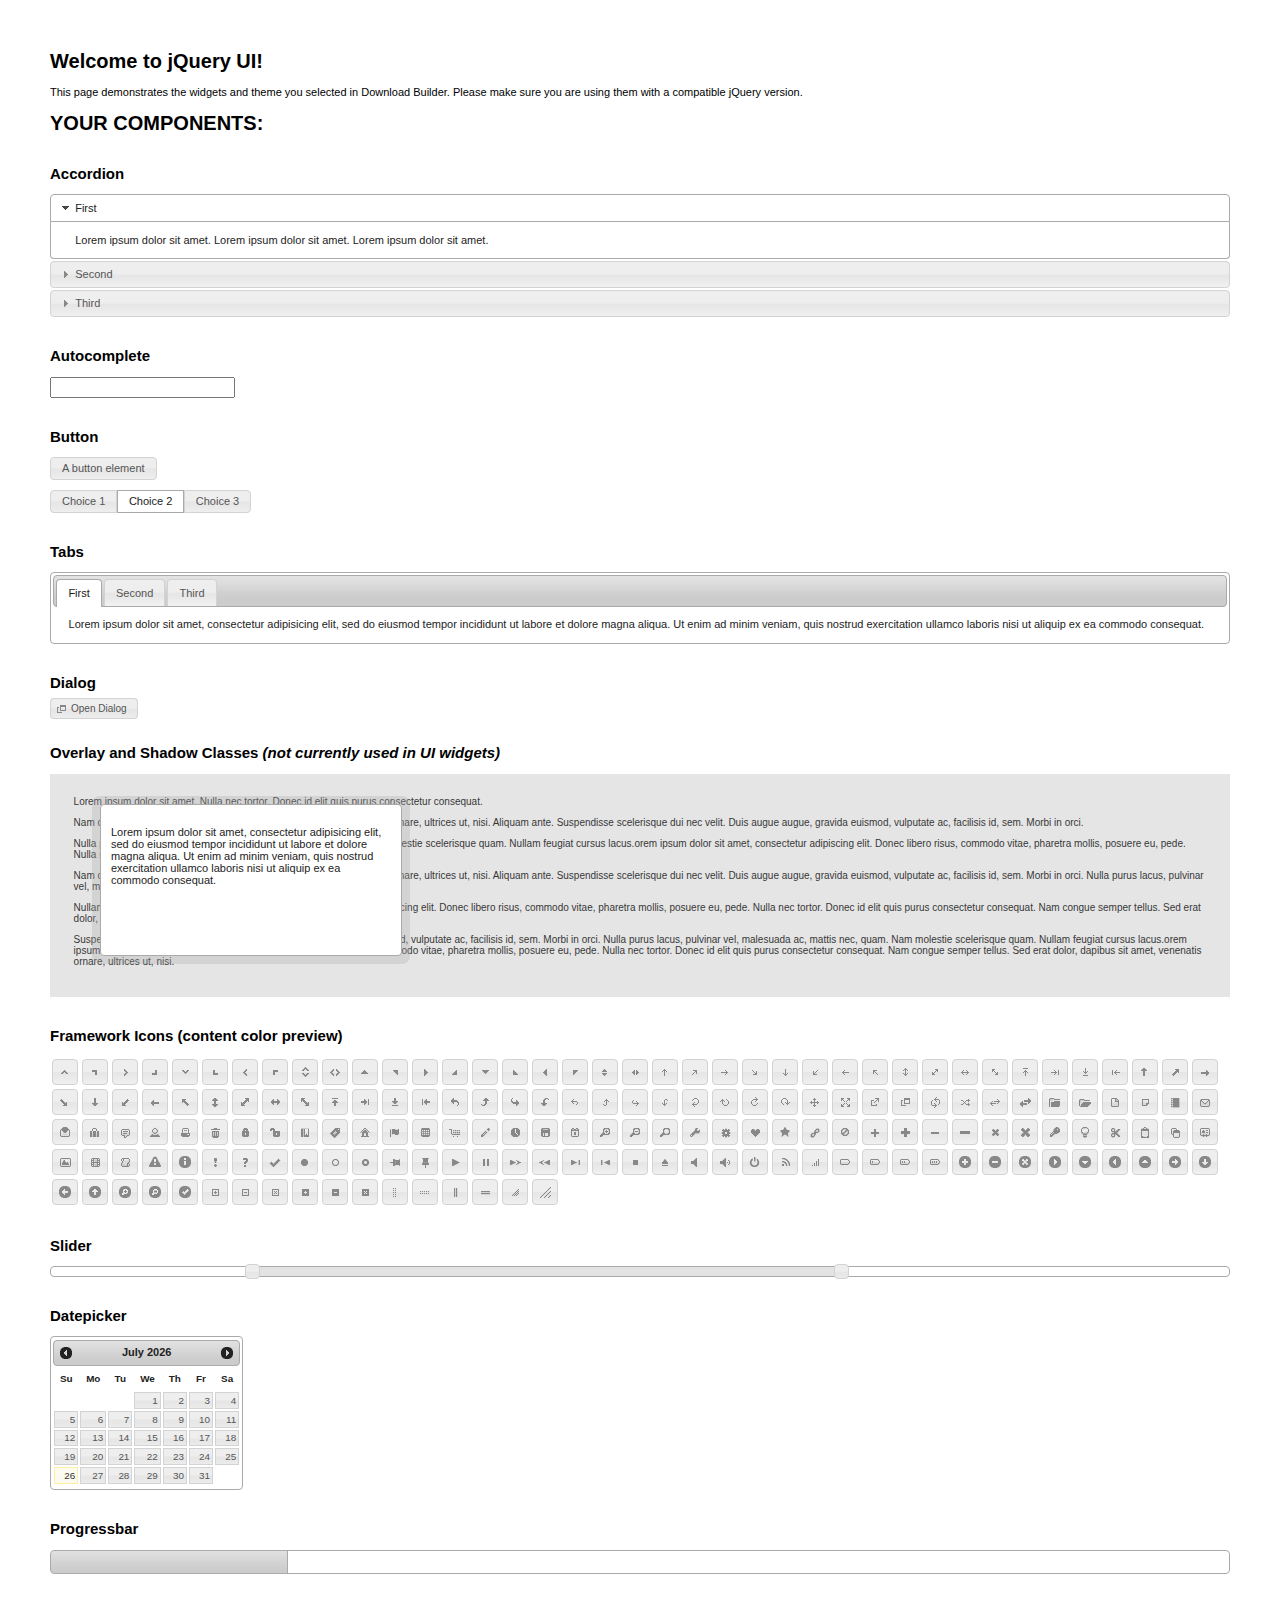
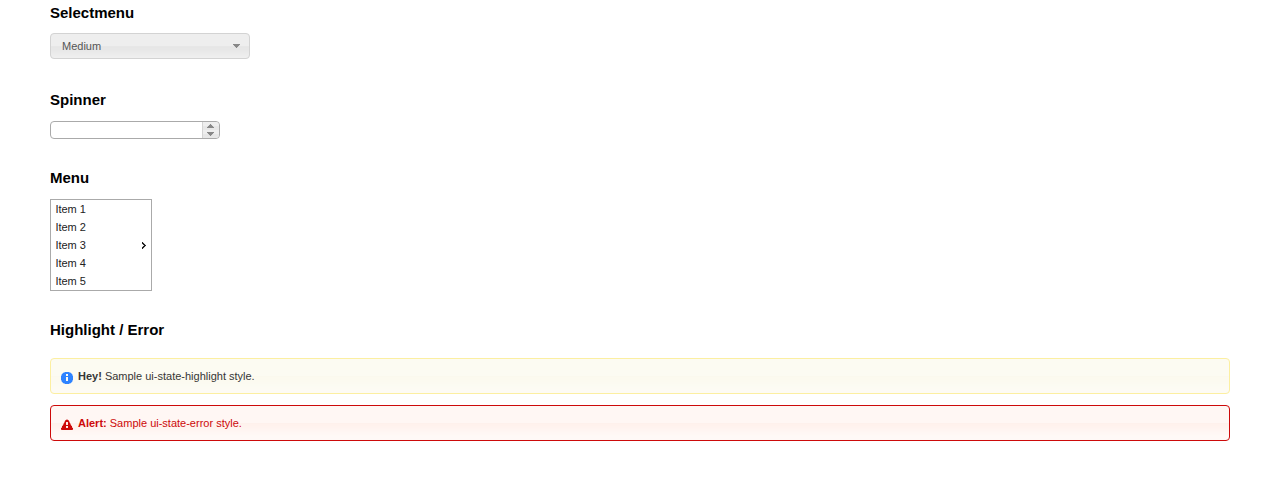
<file: assets/jquery-ui-1.11.4/index.html>
<!doctype html>
<html lang="us">
<head>
	<meta charset="utf-8">
	<title>jQuery UI Example Page</title>
	<link href="jquery-ui.css" rel="stylesheet">
	<style>
	body{
		font: 62.5% "Trebuchet MS", sans-serif;
		margin: 50px;
	}
	.demoHeaders {
		margin-top: 2em;
	}
	#dialog-link {
		padding: .4em 1em .4em 20px;
		text-decoration: none;
		position: relative;
	}
	#dialog-link span.ui-icon {
		margin: 0 5px 0 0;
		position: absolute;
		left: .2em;
		top: 50%;
		margin-top: -8px;
	}
	#icons {
		margin: 0;
		padding: 0;
	}
	#icons li {
		margin: 2px;
		position: relative;
		padding: 4px 0;
		cursor: pointer;
		float: left;
		list-style: none;
	}
	#icons span.ui-icon {
		float: left;
		margin: 0 4px;
	}
	.fakewindowcontain .ui-widget-overlay {
		position: absolute;
	}
	select {
		width: 200px;
	}
	</style>
</head>
<body>

<h1>Welcome to jQuery UI!</h1>

<div class="ui-widget">
	<p>This page demonstrates the widgets and theme you selected in Download Builder. Please make sure you are using them with a compatible jQuery version.</p>
</div>

<h1>YOUR COMPONENTS:</h1>


<!-- Accordion -->
<h2 class="demoHeaders">Accordion</h2>
<div id="accordion">
	<h3>First</h3>
	<div>Lorem ipsum dolor sit amet. Lorem ipsum dolor sit amet. Lorem ipsum dolor sit amet.</div>
	<h3>Second</h3>
	<div>Phasellus mattis tincidunt nibh.</div>
	<h3>Third</h3>
	<div>Nam dui erat, auctor a, dignissim quis.</div>
</div>



<!-- Autocomplete -->
<h2 class="demoHeaders">Autocomplete</h2>
<div>
	<input id="autocomplete" title="type &quot;a&quot;">
</div>



<!-- Button -->
<h2 class="demoHeaders">Button</h2>
<button id="button">A button element</button>
<form style="margin-top: 1em;">
	<div id="radioset">
		<input type="radio" id="radio1" name="radio"><label for="radio1">Choice 1</label>
		<input type="radio" id="radio2" name="radio" checked="checked"><label for="radio2">Choice 2</label>
		<input type="radio" id="radio3" name="radio"><label for="radio3">Choice 3</label>
	</div>
</form>



<!-- Tabs -->
<h2 class="demoHeaders">Tabs</h2>
<div id="tabs">
	<ul>
		<li><a href="#tabs-1">First</a></li>
		<li><a href="#tabs-2">Second</a></li>
		<li><a href="#tabs-3">Third</a></li>
	</ul>
	<div id="tabs-1">Lorem ipsum dolor sit amet, consectetur adipisicing elit, sed do eiusmod tempor incididunt ut labore et dolore magna aliqua. Ut enim ad minim veniam, quis nostrud exercitation ullamco laboris nisi ut aliquip ex ea commodo consequat.</div>
	<div id="tabs-2">Phasellus mattis tincidunt nibh. Cras orci urna, blandit id, pretium vel, aliquet ornare, felis. Maecenas scelerisque sem non nisl. Fusce sed lorem in enim dictum bibendum.</div>
	<div id="tabs-3">Nam dui erat, auctor a, dignissim quis, sollicitudin eu, felis. Pellentesque nisi urna, interdum eget, sagittis et, consequat vestibulum, lacus. Mauris porttitor ullamcorper augue.</div>
</div>



<!-- Dialog NOTE: Dialog is not generated by UI in this demo so it can be visually styled in themeroller-->
<h2 class="demoHeaders">Dialog</h2>
<p><a href="#" id="dialog-link" class="ui-state-default ui-corner-all"><span class="ui-icon ui-icon-newwin"></span>Open Dialog</a></p>

<h2 class="demoHeaders">Overlay and Shadow Classes <em>(not currently used in UI widgets)</em></h2>
<div style="position: relative; width: 96%; height: 200px; padding:1% 2%; overflow:hidden;" class="fakewindowcontain">
	<p>Lorem ipsum dolor sit amet,  Nulla nec tortor. Donec id elit quis purus consectetur consequat. </p><p>Nam congue semper tellus. Sed erat dolor, dapibus sit amet, venenatis ornare, ultrices ut, nisi. Aliquam ante. Suspendisse scelerisque dui nec velit. Duis augue augue, gravida euismod, vulputate ac, facilisis id, sem. Morbi in orci. </p><p>Nulla purus lacus, pulvinar vel, malesuada ac, mattis nec, quam. Nam molestie scelerisque quam. Nullam feugiat cursus lacus.orem ipsum dolor sit amet, consectetur adipiscing elit. Donec libero risus, commodo vitae, pharetra mollis, posuere eu, pede. Nulla nec tortor. Donec id elit quis purus consectetur consequat. </p><p>Nam congue semper tellus. Sed erat dolor, dapibus sit amet, venenatis ornare, ultrices ut, nisi. Aliquam ante. Suspendisse scelerisque dui nec velit. Duis augue augue, gravida euismod, vulputate ac, facilisis id, sem. Morbi in orci. Nulla purus lacus, pulvinar vel, malesuada ac, mattis nec, quam. Nam molestie scelerisque quam. </p><p>Nullam feugiat cursus lacus.orem ipsum dolor sit amet, consectetur adipiscing elit. Donec libero risus, commodo vitae, pharetra mollis, posuere eu, pede. Nulla nec tortor. Donec id elit quis purus consectetur consequat. Nam congue semper tellus. Sed erat dolor, dapibus sit amet, venenatis ornare, ultrices ut, nisi. Aliquam ante. </p><p>Suspendisse scelerisque dui nec velit. Duis augue augue, gravida euismod, vulputate ac, facilisis id, sem. Morbi in orci. Nulla purus lacus, pulvinar vel, malesuada ac, mattis nec, quam. Nam molestie scelerisque quam. Nullam feugiat cursus lacus.orem ipsum dolor sit amet, consectetur adipiscing elit. Donec libero risus, commodo vitae, pharetra mollis, posuere eu, pede. Nulla nec tortor. Donec id elit quis purus consectetur consequat. Nam congue semper tellus. Sed erat dolor, dapibus sit amet, venenatis ornare, ultrices ut, nisi. </p>

	<!-- ui-dialog -->
	<div class="ui-overlay"><div class="ui-widget-overlay"></div><div class="ui-widget-shadow ui-corner-all" style="width: 302px; height: 152px; position: absolute; left: 50px; top: 30px;"></div></div>
	<div style="position: absolute; width: 280px; height: 130px;left: 50px; top: 30px; padding: 10px;" class="ui-widget ui-widget-content ui-corner-all">
		<div class="ui-dialog-content ui-widget-content" style="background: none; border: 0;">
			<p>Lorem ipsum dolor sit amet, consectetur adipisicing elit, sed do eiusmod tempor incididunt ut labore et dolore magna aliqua. Ut enim ad minim veniam, quis nostrud exercitation ullamco laboris nisi ut aliquip ex ea commodo consequat.</p>
		</div>
	</div>

</div>

<!-- ui-dialog -->
<div id="dialog" title="Dialog Title">
	<p>Lorem ipsum dolor sit amet, consectetur adipisicing elit, sed do eiusmod tempor incididunt ut labore et dolore magna aliqua. Ut enim ad minim veniam, quis nostrud exercitation ullamco laboris nisi ut aliquip ex ea commodo consequat.</p>
</div>



<h2 class="demoHeaders">Framework Icons (content color preview)</h2>
<ul id="icons" class="ui-widget ui-helper-clearfix">
	<li class="ui-state-default ui-corner-all" title=".ui-icon-carat-1-n"><span class="ui-icon ui-icon-carat-1-n"></span></li>
	<li class="ui-state-default ui-corner-all" title=".ui-icon-carat-1-ne"><span class="ui-icon ui-icon-carat-1-ne"></span></li>
	<li class="ui-state-default ui-corner-all" title=".ui-icon-carat-1-e"><span class="ui-icon ui-icon-carat-1-e"></span></li>
	<li class="ui-state-default ui-corner-all" title=".ui-icon-carat-1-se"><span class="ui-icon ui-icon-carat-1-se"></span></li>
	<li class="ui-state-default ui-corner-all" title=".ui-icon-carat-1-s"><span class="ui-icon ui-icon-carat-1-s"></span></li>
	<li class="ui-state-default ui-corner-all" title=".ui-icon-carat-1-sw"><span class="ui-icon ui-icon-carat-1-sw"></span></li>
	<li class="ui-state-default ui-corner-all" title=".ui-icon-carat-1-w"><span class="ui-icon ui-icon-carat-1-w"></span></li>
	<li class="ui-state-default ui-corner-all" title=".ui-icon-carat-1-nw"><span class="ui-icon ui-icon-carat-1-nw"></span></li>
	<li class="ui-state-default ui-corner-all" title=".ui-icon-carat-2-n-s"><span class="ui-icon ui-icon-carat-2-n-s"></span></li>
	<li class="ui-state-default ui-corner-all" title=".ui-icon-carat-2-e-w"><span class="ui-icon ui-icon-carat-2-e-w"></span></li>
	<li class="ui-state-default ui-corner-all" title=".ui-icon-triangle-1-n"><span class="ui-icon ui-icon-triangle-1-n"></span></li>
	<li class="ui-state-default ui-corner-all" title=".ui-icon-triangle-1-ne"><span class="ui-icon ui-icon-triangle-1-ne"></span></li>
	<li class="ui-state-default ui-corner-all" title=".ui-icon-triangle-1-e"><span class="ui-icon ui-icon-triangle-1-e"></span></li>
	<li class="ui-state-default ui-corner-all" title=".ui-icon-triangle-1-se"><span class="ui-icon ui-icon-triangle-1-se"></span></li>
	<li class="ui-state-default ui-corner-all" title=".ui-icon-triangle-1-s"><span class="ui-icon ui-icon-triangle-1-s"></span></li>
	<li class="ui-state-default ui-corner-all" title=".ui-icon-triangle-1-sw"><span class="ui-icon ui-icon-triangle-1-sw"></span></li>
	<li class="ui-state-default ui-corner-all" title=".ui-icon-triangle-1-w"><span class="ui-icon ui-icon-triangle-1-w"></span></li>
	<li class="ui-state-default ui-corner-all" title=".ui-icon-triangle-1-nw"><span class="ui-icon ui-icon-triangle-1-nw"></span></li>
	<li class="ui-state-default ui-corner-all" title=".ui-icon-triangle-2-n-s"><span class="ui-icon ui-icon-triangle-2-n-s"></span></li>
	<li class="ui-state-default ui-corner-all" title=".ui-icon-triangle-2-e-w"><span class="ui-icon ui-icon-triangle-2-e-w"></span></li>
	<li class="ui-state-default ui-corner-all" title=".ui-icon-arrow-1-n"><span class="ui-icon ui-icon-arrow-1-n"></span></li>
	<li class="ui-state-default ui-corner-all" title=".ui-icon-arrow-1-ne"><span class="ui-icon ui-icon-arrow-1-ne"></span></li>
	<li class="ui-state-default ui-corner-all" title=".ui-icon-arrow-1-e"><span class="ui-icon ui-icon-arrow-1-e"></span></li>
	<li class="ui-state-default ui-corner-all" title=".ui-icon-arrow-1-se"><span class="ui-icon ui-icon-arrow-1-se"></span></li>
	<li class="ui-state-default ui-corner-all" title=".ui-icon-arrow-1-s"><span class="ui-icon ui-icon-arrow-1-s"></span></li>
	<li class="ui-state-default ui-corner-all" title=".ui-icon-arrow-1-sw"><span class="ui-icon ui-icon-arrow-1-sw"></span></li>
	<li class="ui-state-default ui-corner-all" title=".ui-icon-arrow-1-w"><span class="ui-icon ui-icon-arrow-1-w"></span></li>
	<li class="ui-state-default ui-corner-all" title=".ui-icon-arrow-1-nw"><span class="ui-icon ui-icon-arrow-1-nw"></span></li>
	<li class="ui-state-default ui-corner-all" title=".ui-icon-arrow-2-n-s"><span class="ui-icon ui-icon-arrow-2-n-s"></span></li>
	<li class="ui-state-default ui-corner-all" title=".ui-icon-arrow-2-ne-sw"><span class="ui-icon ui-icon-arrow-2-ne-sw"></span></li>
	<li class="ui-state-default ui-corner-all" title=".ui-icon-arrow-2-e-w"><span class="ui-icon ui-icon-arrow-2-e-w"></span></li>
	<li class="ui-state-default ui-corner-all" title=".ui-icon-arrow-2-se-nw"><span class="ui-icon ui-icon-arrow-2-se-nw"></span></li>
	<li class="ui-state-default ui-corner-all" title=".ui-icon-arrowstop-1-n"><span class="ui-icon ui-icon-arrowstop-1-n"></span></li>
	<li class="ui-state-default ui-corner-all" title=".ui-icon-arrowstop-1-e"><span class="ui-icon ui-icon-arrowstop-1-e"></span></li>
	<li class="ui-state-default ui-corner-all" title=".ui-icon-arrowstop-1-s"><span class="ui-icon ui-icon-arrowstop-1-s"></span></li>
	<li class="ui-state-default ui-corner-all" title=".ui-icon-arrowstop-1-w"><span class="ui-icon ui-icon-arrowstop-1-w"></span></li>
	<li class="ui-state-default ui-corner-all" title=".ui-icon-arrowthick-1-n"><span class="ui-icon ui-icon-arrowthick-1-n"></span></li>
	<li class="ui-state-default ui-corner-all" title=".ui-icon-arrowthick-1-ne"><span class="ui-icon ui-icon-arrowthick-1-ne"></span></li>
	<li class="ui-state-default ui-corner-all" title=".ui-icon-arrowthick-1-e"><span class="ui-icon ui-icon-arrowthick-1-e"></span></li>
	<li class="ui-state-default ui-corner-all" title=".ui-icon-arrowthick-1-se"><span class="ui-icon ui-icon-arrowthick-1-se"></span></li>
	<li class="ui-state-default ui-corner-all" title=".ui-icon-arrowthick-1-s"><span class="ui-icon ui-icon-arrowthick-1-s"></span></li>
	<li class="ui-state-default ui-corner-all" title=".ui-icon-arrowthick-1-sw"><span class="ui-icon ui-icon-arrowthick-1-sw"></span></li>
	<li class="ui-state-default ui-corner-all" title=".ui-icon-arrowthick-1-w"><span class="ui-icon ui-icon-arrowthick-1-w"></span></li>
	<li class="ui-state-default ui-corner-all" title=".ui-icon-arrowthick-1-nw"><span class="ui-icon ui-icon-arrowthick-1-nw"></span></li>
	<li class="ui-state-default ui-corner-all" title=".ui-icon-arrowthick-2-n-s"><span class="ui-icon ui-icon-arrowthick-2-n-s"></span></li>
	<li class="ui-state-default ui-corner-all" title=".ui-icon-arrowthick-2-ne-sw"><span class="ui-icon ui-icon-arrowthick-2-ne-sw"></span></li>
	<li class="ui-state-default ui-corner-all" title=".ui-icon-arrowthick-2-e-w"><span class="ui-icon ui-icon-arrowthick-2-e-w"></span></li>
	<li class="ui-state-default ui-corner-all" title=".ui-icon-arrowthick-2-se-nw"><span class="ui-icon ui-icon-arrowthick-2-se-nw"></span></li>
	<li class="ui-state-default ui-corner-all" title=".ui-icon-arrowthickstop-1-n"><span class="ui-icon ui-icon-arrowthickstop-1-n"></span></li>
	<li class="ui-state-default ui-corner-all" title=".ui-icon-arrowthickstop-1-e"><span class="ui-icon ui-icon-arrowthickstop-1-e"></span></li>
	<li class="ui-state-default ui-corner-all" title=".ui-icon-arrowthickstop-1-s"><span class="ui-icon ui-icon-arrowthickstop-1-s"></span></li>
	<li class="ui-state-default ui-corner-all" title=".ui-icon-arrowthickstop-1-w"><span class="ui-icon ui-icon-arrowthickstop-1-w"></span></li>
	<li class="ui-state-default ui-corner-all" title=".ui-icon-arrowreturnthick-1-w"><span class="ui-icon ui-icon-arrowreturnthick-1-w"></span></li>
	<li class="ui-state-default ui-corner-all" title=".ui-icon-arrowreturnthick-1-n"><span class="ui-icon ui-icon-arrowreturnthick-1-n"></span></li>
	<li class="ui-state-default ui-corner-all" title=".ui-icon-arrowreturnthick-1-e"><span class="ui-icon ui-icon-arrowreturnthick-1-e"></span></li>
	<li class="ui-state-default ui-corner-all" title=".ui-icon-arrowreturnthick-1-s"><span class="ui-icon ui-icon-arrowreturnthick-1-s"></span></li>
	<li class="ui-state-default ui-corner-all" title=".ui-icon-arrowreturn-1-w"><span class="ui-icon ui-icon-arrowreturn-1-w"></span></li>
	<li class="ui-state-default ui-corner-all" title=".ui-icon-arrowreturn-1-n"><span class="ui-icon ui-icon-arrowreturn-1-n"></span></li>
	<li class="ui-state-default ui-corner-all" title=".ui-icon-arrowreturn-1-e"><span class="ui-icon ui-icon-arrowreturn-1-e"></span></li>
	<li class="ui-state-default ui-corner-all" title=".ui-icon-arrowreturn-1-s"><span class="ui-icon ui-icon-arrowreturn-1-s"></span></li>
	<li class="ui-state-default ui-corner-all" title=".ui-icon-arrowrefresh-1-w"><span class="ui-icon ui-icon-arrowrefresh-1-w"></span></li>
	<li class="ui-state-default ui-corner-all" title=".ui-icon-arrowrefresh-1-n"><span class="ui-icon ui-icon-arrowrefresh-1-n"></span></li>
	<li class="ui-state-default ui-corner-all" title=".ui-icon-arrowrefresh-1-e"><span class="ui-icon ui-icon-arrowrefresh-1-e"></span></li>
	<li class="ui-state-default ui-corner-all" title=".ui-icon-arrowrefresh-1-s"><span class="ui-icon ui-icon-arrowrefresh-1-s"></span></li>
	<li class="ui-state-default ui-corner-all" title=".ui-icon-arrow-4"><span class="ui-icon ui-icon-arrow-4"></span></li>
	<li class="ui-state-default ui-corner-all" title=".ui-icon-arrow-4-diag"><span class="ui-icon ui-icon-arrow-4-diag"></span></li>
	<li class="ui-state-default ui-corner-all" title=".ui-icon-extlink"><span class="ui-icon ui-icon-extlink"></span></li>
	<li class="ui-state-default ui-corner-all" title=".ui-icon-newwin"><span class="ui-icon ui-icon-newwin"></span></li>
	<li class="ui-state-default ui-corner-all" title=".ui-icon-refresh"><span class="ui-icon ui-icon-refresh"></span></li>
	<li class="ui-state-default ui-corner-all" title=".ui-icon-shuffle"><span class="ui-icon ui-icon-shuffle"></span></li>
	<li class="ui-state-default ui-corner-all" title=".ui-icon-transfer-e-w"><span class="ui-icon ui-icon-transfer-e-w"></span></li>
	<li class="ui-state-default ui-corner-all" title=".ui-icon-transferthick-e-w"><span class="ui-icon ui-icon-transferthick-e-w"></span></li>
	<li class="ui-state-default ui-corner-all" title=".ui-icon-folder-collapsed"><span class="ui-icon ui-icon-folder-collapsed"></span></li>
	<li class="ui-state-default ui-corner-all" title=".ui-icon-folder-open"><span class="ui-icon ui-icon-folder-open"></span></li>
	<li class="ui-state-default ui-corner-all" title=".ui-icon-document"><span class="ui-icon ui-icon-document"></span></li>
	<li class="ui-state-default ui-corner-all" title=".ui-icon-document-b"><span class="ui-icon ui-icon-document-b"></span></li>
	<li class="ui-state-default ui-corner-all" title=".ui-icon-note"><span class="ui-icon ui-icon-note"></span></li>
	<li class="ui-state-default ui-corner-all" title=".ui-icon-mail-closed"><span class="ui-icon ui-icon-mail-closed"></span></li>
	<li class="ui-state-default ui-corner-all" title=".ui-icon-mail-open"><span class="ui-icon ui-icon-mail-open"></span></li>
	<li class="ui-state-default ui-corner-all" title=".ui-icon-suitcase"><span class="ui-icon ui-icon-suitcase"></span></li>
	<li class="ui-state-default ui-corner-all" title=".ui-icon-comment"><span class="ui-icon ui-icon-comment"></span></li>
	<li class="ui-state-default ui-corner-all" title=".ui-icon-person"><span class="ui-icon ui-icon-person"></span></li>
	<li class="ui-state-default ui-corner-all" title=".ui-icon-print"><span class="ui-icon ui-icon-print"></span></li>
	<li class="ui-state-default ui-corner-all" title=".ui-icon-trash"><span class="ui-icon ui-icon-trash"></span></li>
	<li class="ui-state-default ui-corner-all" title=".ui-icon-locked"><span class="ui-icon ui-icon-locked"></span></li>
	<li class="ui-state-default ui-corner-all" title=".ui-icon-unlocked"><span class="ui-icon ui-icon-unlocked"></span></li>
	<li class="ui-state-default ui-corner-all" title=".ui-icon-bookmark"><span class="ui-icon ui-icon-bookmark"></span></li>
	<li class="ui-state-default ui-corner-all" title=".ui-icon-tag"><span class="ui-icon ui-icon-tag"></span></li>
	<li class="ui-state-default ui-corner-all" title=".ui-icon-home"><span class="ui-icon ui-icon-home"></span></li>
	<li class="ui-state-default ui-corner-all" title=".ui-icon-flag"><span class="ui-icon ui-icon-flag"></span></li>
	<li class="ui-state-default ui-corner-all" title=".ui-icon-calculator"><span class="ui-icon ui-icon-calculator"></span></li>
	<li class="ui-state-default ui-corner-all" title=".ui-icon-cart"><span class="ui-icon ui-icon-cart"></span></li>
	<li class="ui-state-default ui-corner-all" title=".ui-icon-pencil"><span class="ui-icon ui-icon-pencil"></span></li>
	<li class="ui-state-default ui-corner-all" title=".ui-icon-clock"><span class="ui-icon ui-icon-clock"></span></li>
	<li class="ui-state-default ui-corner-all" title=".ui-icon-disk"><span class="ui-icon ui-icon-disk"></span></li>
	<li class="ui-state-default ui-corner-all" title=".ui-icon-calendar"><span class="ui-icon ui-icon-calendar"></span></li>
	<li class="ui-state-default ui-corner-all" title=".ui-icon-zoomin"><span class="ui-icon ui-icon-zoomin"></span></li>
	<li class="ui-state-default ui-corner-all" title=".ui-icon-zoomout"><span class="ui-icon ui-icon-zoomout"></span></li>
	<li class="ui-state-default ui-corner-all" title=".ui-icon-search"><span class="ui-icon ui-icon-search"></span></li>
	<li class="ui-state-default ui-corner-all" title=".ui-icon-wrench"><span class="ui-icon ui-icon-wrench"></span></li>
	<li class="ui-state-default ui-corner-all" title=".ui-icon-gear"><span class="ui-icon ui-icon-gear"></span></li>
	<li class="ui-state-default ui-corner-all" title=".ui-icon-heart"><span class="ui-icon ui-icon-heart"></span></li>
	<li class="ui-state-default ui-corner-all" title=".ui-icon-star"><span class="ui-icon ui-icon-star"></span></li>
	<li class="ui-state-default ui-corner-all" title=".ui-icon-link"><span class="ui-icon ui-icon-link"></span></li>
	<li class="ui-state-default ui-corner-all" title=".ui-icon-cancel"><span class="ui-icon ui-icon-cancel"></span></li>
	<li class="ui-state-default ui-corner-all" title=".ui-icon-plus"><span class="ui-icon ui-icon-plus"></span></li>
	<li class="ui-state-default ui-corner-all" title=".ui-icon-plusthick"><span class="ui-icon ui-icon-plusthick"></span></li>
	<li class="ui-state-default ui-corner-all" title=".ui-icon-minus"><span class="ui-icon ui-icon-minus"></span></li>
	<li class="ui-state-default ui-corner-all" title=".ui-icon-minusthick"><span class="ui-icon ui-icon-minusthick"></span></li>
	<li class="ui-state-default ui-corner-all" title=".ui-icon-close"><span class="ui-icon ui-icon-close"></span></li>
	<li class="ui-state-default ui-corner-all" title=".ui-icon-closethick"><span class="ui-icon ui-icon-closethick"></span></li>
	<li class="ui-state-default ui-corner-all" title=".ui-icon-key"><span class="ui-icon ui-icon-key"></span></li>
	<li class="ui-state-default ui-corner-all" title=".ui-icon-lightbulb"><span class="ui-icon ui-icon-lightbulb"></span></li>
	<li class="ui-state-default ui-corner-all" title=".ui-icon-scissors"><span class="ui-icon ui-icon-scissors"></span></li>
	<li class="ui-state-default ui-corner-all" title=".ui-icon-clipboard"><span class="ui-icon ui-icon-clipboard"></span></li>
	<li class="ui-state-default ui-corner-all" title=".ui-icon-copy"><span class="ui-icon ui-icon-copy"></span></li>
	<li class="ui-state-default ui-corner-all" title=".ui-icon-contact"><span class="ui-icon ui-icon-contact"></span></li>
	<li class="ui-state-default ui-corner-all" title=".ui-icon-image"><span class="ui-icon ui-icon-image"></span></li>
	<li class="ui-state-default ui-corner-all" title=".ui-icon-video"><span class="ui-icon ui-icon-video"></span></li>
	<li class="ui-state-default ui-corner-all" title=".ui-icon-script"><span class="ui-icon ui-icon-script"></span></li>
	<li class="ui-state-default ui-corner-all" title=".ui-icon-alert"><span class="ui-icon ui-icon-alert"></span></li>
	<li class="ui-state-default ui-corner-all" title=".ui-icon-info"><span class="ui-icon ui-icon-info"></span></li>
	<li class="ui-state-default ui-corner-all" title=".ui-icon-notice"><span class="ui-icon ui-icon-notice"></span></li>
	<li class="ui-state-default ui-corner-all" title=".ui-icon-help"><span class="ui-icon ui-icon-help"></span></li>
	<li class="ui-state-default ui-corner-all" title=".ui-icon-check"><span class="ui-icon ui-icon-check"></span></li>
	<li class="ui-state-default ui-corner-all" title=".ui-icon-bullet"><span class="ui-icon ui-icon-bullet"></span></li>
	<li class="ui-state-default ui-corner-all" title=".ui-icon-radio-off"><span class="ui-icon ui-icon-radio-off"></span></li>
	<li class="ui-state-default ui-corner-all" title=".ui-icon-radio-on"><span class="ui-icon ui-icon-radio-on"></span></li>
	<li class="ui-state-default ui-corner-all" title=".ui-icon-pin-w"><span class="ui-icon ui-icon-pin-w"></span></li>
	<li class="ui-state-default ui-corner-all" title=".ui-icon-pin-s"><span class="ui-icon ui-icon-pin-s"></span></li>
	<li class="ui-state-default ui-corner-all" title=".ui-icon-play"><span class="ui-icon ui-icon-play"></span></li>
	<li class="ui-state-default ui-corner-all" title=".ui-icon-pause"><span class="ui-icon ui-icon-pause"></span></li>
	<li class="ui-state-default ui-corner-all" title=".ui-icon-seek-next"><span class="ui-icon ui-icon-seek-next"></span></li>
	<li class="ui-state-default ui-corner-all" title=".ui-icon-seek-prev"><span class="ui-icon ui-icon-seek-prev"></span></li>
	<li class="ui-state-default ui-corner-all" title=".ui-icon-seek-end"><span class="ui-icon ui-icon-seek-end"></span></li>
	<li class="ui-state-default ui-corner-all" title=".ui-icon-seek-first"><span class="ui-icon ui-icon-seek-first"></span></li>
	<li class="ui-state-default ui-corner-all" title=".ui-icon-stop"><span class="ui-icon ui-icon-stop"></span></li>
	<li class="ui-state-default ui-corner-all" title=".ui-icon-eject"><span class="ui-icon ui-icon-eject"></span></li>
	<li class="ui-state-default ui-corner-all" title=".ui-icon-volume-off"><span class="ui-icon ui-icon-volume-off"></span></li>
	<li class="ui-state-default ui-corner-all" title=".ui-icon-volume-on"><span class="ui-icon ui-icon-volume-on"></span></li>
	<li class="ui-state-default ui-corner-all" title=".ui-icon-power"><span class="ui-icon ui-icon-power"></span></li>
	<li class="ui-state-default ui-corner-all" title=".ui-icon-signal-diag"><span class="ui-icon ui-icon-signal-diag"></span></li>
	<li class="ui-state-default ui-corner-all" title=".ui-icon-signal"><span class="ui-icon ui-icon-signal"></span></li>
	<li class="ui-state-default ui-corner-all" title=".ui-icon-battery-0"><span class="ui-icon ui-icon-battery-0"></span></li>
	<li class="ui-state-default ui-corner-all" title=".ui-icon-battery-1"><span class="ui-icon ui-icon-battery-1"></span></li>
	<li class="ui-state-default ui-corner-all" title=".ui-icon-battery-2"><span class="ui-icon ui-icon-battery-2"></span></li>
	<li class="ui-state-default ui-corner-all" title=".ui-icon-battery-3"><span class="ui-icon ui-icon-battery-3"></span></li>
	<li class="ui-state-default ui-corner-all" title=".ui-icon-circle-plus"><span class="ui-icon ui-icon-circle-plus"></span></li>
	<li class="ui-state-default ui-corner-all" title=".ui-icon-circle-minus"><span class="ui-icon ui-icon-circle-minus"></span></li>
	<li class="ui-state-default ui-corner-all" title=".ui-icon-circle-close"><span class="ui-icon ui-icon-circle-close"></span></li>
	<li class="ui-state-default ui-corner-all" title=".ui-icon-circle-triangle-e"><span class="ui-icon ui-icon-circle-triangle-e"></span></li>
	<li class="ui-state-default ui-corner-all" title=".ui-icon-circle-triangle-s"><span class="ui-icon ui-icon-circle-triangle-s"></span></li>
	<li class="ui-state-default ui-corner-all" title=".ui-icon-circle-triangle-w"><span class="ui-icon ui-icon-circle-triangle-w"></span></li>
	<li class="ui-state-default ui-corner-all" title=".ui-icon-circle-triangle-n"><span class="ui-icon ui-icon-circle-triangle-n"></span></li>
	<li class="ui-state-default ui-corner-all" title=".ui-icon-circle-arrow-e"><span class="ui-icon ui-icon-circle-arrow-e"></span></li>
	<li class="ui-state-default ui-corner-all" title=".ui-icon-circle-arrow-s"><span class="ui-icon ui-icon-circle-arrow-s"></span></li>
	<li class="ui-state-default ui-corner-all" title=".ui-icon-circle-arrow-w"><span class="ui-icon ui-icon-circle-arrow-w"></span></li>
	<li class="ui-state-default ui-corner-all" title=".ui-icon-circle-arrow-n"><span class="ui-icon ui-icon-circle-arrow-n"></span></li>
	<li class="ui-state-default ui-corner-all" title=".ui-icon-circle-zoomin"><span class="ui-icon ui-icon-circle-zoomin"></span></li>
	<li class="ui-state-default ui-corner-all" title=".ui-icon-circle-zoomout"><span class="ui-icon ui-icon-circle-zoomout"></span></li>
	<li class="ui-state-default ui-corner-all" title=".ui-icon-circle-check"><span class="ui-icon ui-icon-circle-check"></span></li>
	<li class="ui-state-default ui-corner-all" title=".ui-icon-circlesmall-plus"><span class="ui-icon ui-icon-circlesmall-plus"></span></li>
	<li class="ui-state-default ui-corner-all" title=".ui-icon-circlesmall-minus"><span class="ui-icon ui-icon-circlesmall-minus"></span></li>
	<li class="ui-state-default ui-corner-all" title=".ui-icon-circlesmall-close"><span class="ui-icon ui-icon-circlesmall-close"></span></li>
	<li class="ui-state-default ui-corner-all" title=".ui-icon-squaresmall-plus"><span class="ui-icon ui-icon-squaresmall-plus"></span></li>
	<li class="ui-state-default ui-corner-all" title=".ui-icon-squaresmall-minus"><span class="ui-icon ui-icon-squaresmall-minus"></span></li>
	<li class="ui-state-default ui-corner-all" title=".ui-icon-squaresmall-close"><span class="ui-icon ui-icon-squaresmall-close"></span></li>
	<li class="ui-state-default ui-corner-all" title=".ui-icon-grip-dotted-vertical"><span class="ui-icon ui-icon-grip-dotted-vertical"></span></li>
	<li class="ui-state-default ui-corner-all" title=".ui-icon-grip-dotted-horizontal"><span class="ui-icon ui-icon-grip-dotted-horizontal"></span></li>
	<li class="ui-state-default ui-corner-all" title=".ui-icon-grip-solid-vertical"><span class="ui-icon ui-icon-grip-solid-vertical"></span></li>
	<li class="ui-state-default ui-corner-all" title=".ui-icon-grip-solid-horizontal"><span class="ui-icon ui-icon-grip-solid-horizontal"></span></li>
	<li class="ui-state-default ui-corner-all" title=".ui-icon-gripsmall-diagonal-se"><span class="ui-icon ui-icon-gripsmall-diagonal-se"></span></li>
	<li class="ui-state-default ui-corner-all" title=".ui-icon-grip-diagonal-se"><span class="ui-icon ui-icon-grip-diagonal-se"></span></li>
</ul>


<!-- Slider -->
<h2 class="demoHeaders">Slider</h2>
<div id="slider"></div>



<!-- Datepicker -->
<h2 class="demoHeaders">Datepicker</h2>
<div id="datepicker"></div>



<!-- Progressbar -->
<h2 class="demoHeaders">Progressbar</h2>
<div id="progressbar"></div>



<!-- Progressbar -->
<h2 class="demoHeaders">Selectmenu</h2>
<select id="selectmenu">
	<option>Slower</option>
	<option>Slow</option>
	<option selected="selected">Medium</option>
	<option>Fast</option>
	<option>Faster</option>
</select>



<!-- Spinner -->
<h2 class="demoHeaders">Spinner</h2>
<input id="spinner">



<!-- Menu -->
<h2 class="demoHeaders">Menu</h2>
<ul style="width:100px;" id="menu">
	<li>Item 1</li>
	<li>Item 2</li>
	<li>Item 3
		<ul>
			<li>Item 3-1</li>
			<li>Item 3-2</li>
			<li>Item 3-3</li>
			<li>Item 3-4</li>
			<li>Item 3-5</li>
		</ul>
	</li>
	<li>Item 4</li>
	<li>Item 5</li>
</ul>




<!-- Highlight / Error -->
<h2 class="demoHeaders">Highlight / Error</h2>
<div class="ui-widget">
	<div class="ui-state-highlight ui-corner-all" style="margin-top: 20px; padding: 0 .7em;">
		<p><span class="ui-icon ui-icon-info" style="float: left; margin-right: .3em;"></span>
		<strong>Hey!</strong> Sample ui-state-highlight style.</p>
	</div>
</div>
<br>
<div class="ui-widget">
	<div class="ui-state-error ui-corner-all" style="padding: 0 .7em;">
		<p><span class="ui-icon ui-icon-alert" style="float: left; margin-right: .3em;"></span>
		<strong>Alert:</strong> Sample ui-state-error style.</p>
	</div>
</div>

<script src="external/jquery/jquery.js"></script>
<script src="jquery-ui.js"></script>
<script>

$( "#accordion" ).accordion();



var availableTags = [
	"ActionScript",
	"AppleScript",
	"Asp",
	"BASIC",
	"C",
	"C++",
	"Clojure",
	"COBOL",
	"ColdFusion",
	"Erlang",
	"Fortran",
	"Groovy",
	"Haskell",
	"Java",
	"JavaScript",
	"Lisp",
	"Perl",
	"PHP",
	"Python",
	"Ruby",
	"Scala",
	"Scheme"
];
$( "#autocomplete" ).autocomplete({
	source: availableTags
});



$( "#button" ).button();
$( "#radioset" ).buttonset();



$( "#tabs" ).tabs();



$( "#dialog" ).dialog({
	autoOpen: false,
	width: 400,
	buttons: [
		{
			text: "Ok",
			click: function() {
				$( this ).dialog( "close" );
			}
		},
		{
			text: "Cancel",
			click: function() {
				$( this ).dialog( "close" );
			}
		}
	]
});

// Link to open the dialog
$( "#dialog-link" ).click(function( event ) {
	$( "#dialog" ).dialog( "open" );
	event.preventDefault();
});



$( "#datepicker" ).datepicker({
	inline: true
});



$( "#slider" ).slider({
	range: true,
	values: [ 17, 67 ]
});



$( "#progressbar" ).progressbar({
	value: 20
});



$( "#spinner" ).spinner();



$( "#menu" ).menu();





$( "#selectmenu" ).selectmenu();


// Hover states on the static widgets
$( "#dialog-link, #icons li" ).hover(
	function() {
		$( this ).addClass( "ui-state-hover" );
	},
	function() {
		$( this ).removeClass( "ui-state-hover" );
	}
);
</script>
</body>
</html>
</file>
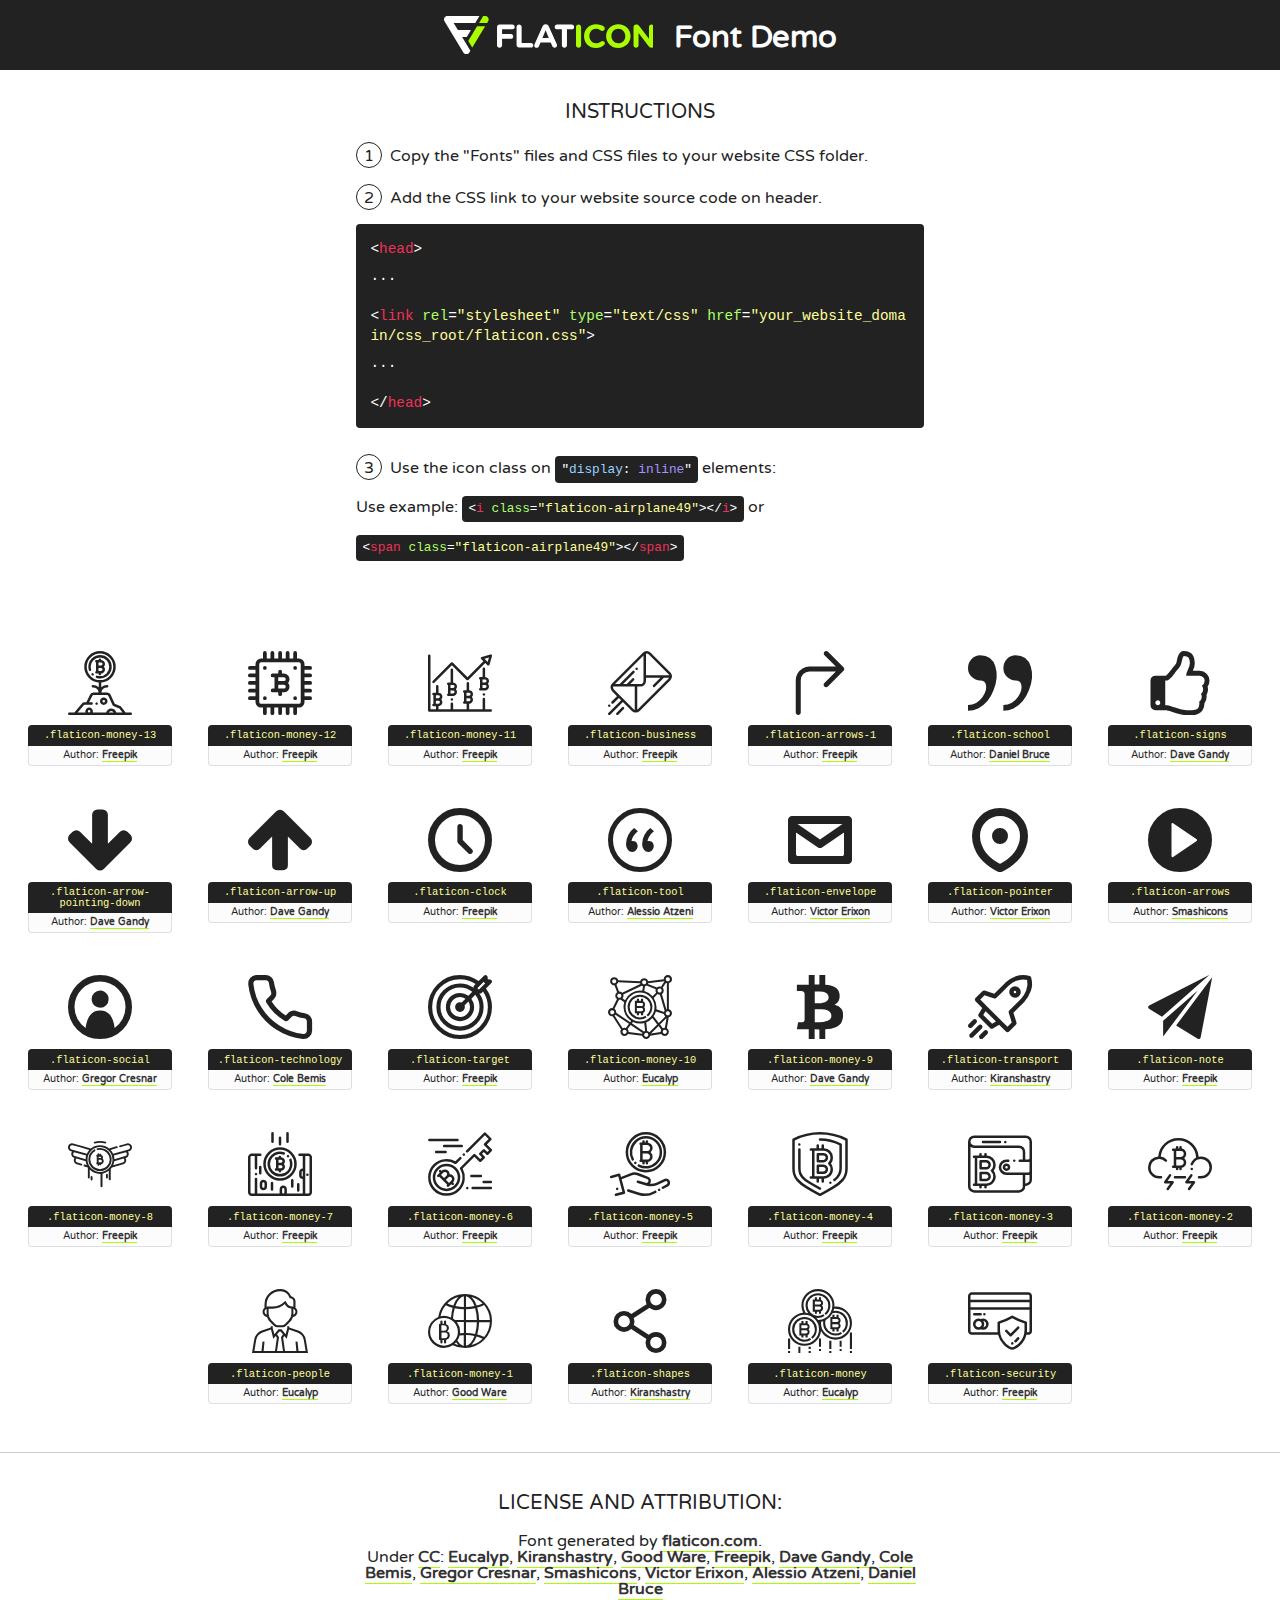
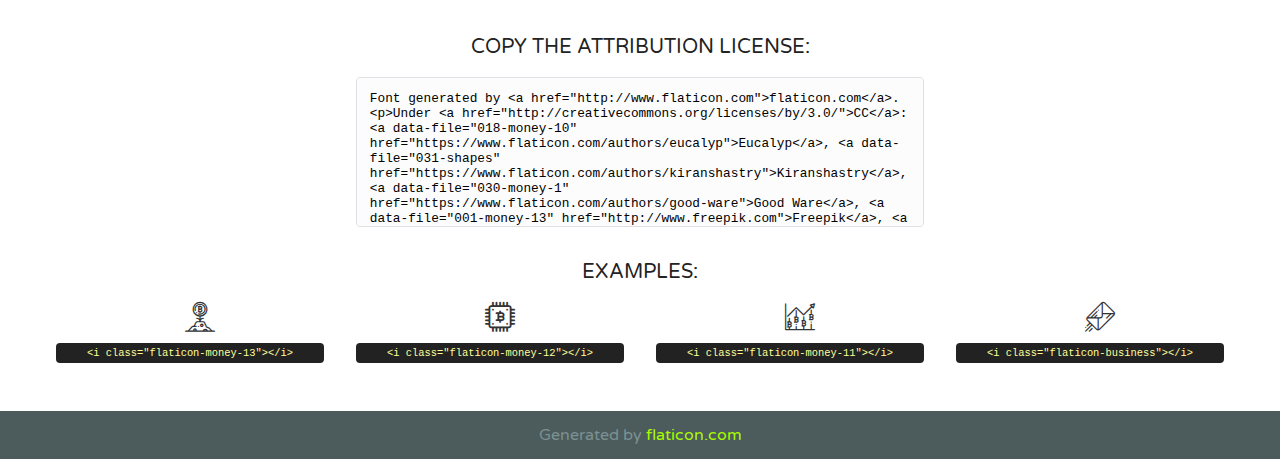
<file: fonts/flaticon/flaticon.html>
<!DOCTYPE html>
<!--
  Flaticon icon font: Flaticon
  Creation date: 12/02/2018 04:50
-->
<html>
<!DOCTYPE html>
<html>

<head>
    <title>Flaticon WebFont</title>
    <link href="http://fonts.googleapis.com/css?family=Varela+Round" rel="stylesheet" type="text/css" />
    <link rel="stylesheet" type="text/css" href="flaticon.css">
    <meta charset="UTF-8">
    <style>
    html, body, div, span, applet, object, iframe,
    h1, h2, h3, h4, h5, h6, p, blockquote, pre,
    a, abbr, acronym, address, big, cite, code,
    del, dfn, em, img, ins, kbd, q, s, samp,
    small, strike, strong, sub, sup, tt, var,
    b, u, i, center,
    dl, dt, dd, ol, ul, li,
    fieldset, form, label, legend,
    table, caption, tbody, tfoot, thead, tr, th, td,
    article, aside, canvas, details, embed, 
    figure, figcaption, footer, header, hgroup, 
    menu, nav, output, ruby, section, summary,
    time, mark, audio, video {
        margin: 0;
        padding: 0;
        border: 0;
        font-size: 100%;
        font: inherit;
        vertical-align: baseline;
    }
    /* HTML5 display-role reset for older browsers */
    article, aside, details, figcaption, figure, 
    footer, header, hgroup, menu, nav, section {
        display: block;
    }
    body {
        line-height: 1;
    }
    ol, ul {
        list-style: none;
    }
    blockquote, q {
        quotes: none;
    }
    blockquote:before, blockquote:after,
    q:before, q:after {
        content: '';
        content: none;
    }
    table {
        border-collapse: collapse;
        border-spacing: 0;
    }
    body {
        font-family: 'Varela Round', Helvetica, Arial, sans-serif;
        font-size: 16px;
        color: #222;
    }
    a {
        color: #333;
        border-bottom: 1px solid #a9fd00;
        font-weight: bold;
        text-decoration: none;
    }
    * {
        -moz-box-sizing: border-box;
        -webkit-box-sizing: border-box;
        box-sizing: border-box;
        margin: 0;
        padding: 0;
    }
    [class^="flaticon-"]:before, [class*=" flaticon-"]:before, [class^="flaticon-"]:after, [class*=" flaticon-"]:after {
        font-family: Flaticon;
        font-size: 30px;
        font-style: normal;
        margin-left: 20px;
        color: #333;
    }
    .wrapper {
        max-width: 600px;
        margin: auto;
        padding: 0 1em;
    }
    .title {
        font-size: 1.25em;
        text-align: center;
        margin-bottom: 1em;
        text-transform: uppercase;
    }
    header {
        text-align: center;
        background-color: #222;
        color: #fff;
        padding: 1em;
    }
    header .logo {
        width: 210px;
        height: 38px;
        display: inline-block;
        vertical-align: middle;
        margin-right: 1em;
        border: none;
    }
    header strong {
        font-size: 1.95em;
        font-weight: bold;
        vertical-align: middle;
        margin-top: 5px;
        display: inline-block;
    }
    .demo {
        margin: 2em auto;
        line-height: 1.25em;
    }
    .demo ul li {
        margin-bottom: 1em;
    }
    .demo ul li .num {
        color: #222;
        border-radius: 20px;
        display: inline-block;
        width: 26px;
        padding: 3px;
        height: 26px;
        text-align: center;
        margin-right: 0.5em;
        border: 1px solid #222;
    }
    .demo ul li code {
        background-color: #222;
        border-radius: 4px;
        padding: 0.25em 0.5em;
        display: inline-block;
        color: #fff;
        font-family: Consolas,Monaco,Lucida Console,Liberation Mono,DejaVu Sans Mono,Bitstream Vera Sans Mono,Courier New, monospace;
        font-weight: lighter;
        margin-top: 1em;
        font-size: 0.8em;
        word-break: break-all;
    }
    .demo ul li code.big {
        padding: 1em;
        font-size: 0.9em;
    }
    .demo ul li code .red {
        color: #EF3159;
    }
    .demo ul li code .green {
        color: #ACFF65;
    }
    .demo ul li code .yellow {
        color: #FFFF99;
    }
    .demo ul li code .blue {
        color: #99D3FF;
    }
    .demo ul li code .purple {
        color: #A295FF;
    }
    .demo ul li code .dots {
        margin-top: 0.5em;
        display: block;
    }
    #glyphs {
        border-bottom: 1px solid #ccc;
        padding: 2em 0;
        text-align: center;
    }
    .glyph {
        display: inline-block;
        width: 9em;
        margin: 1em;
        text-align: center;
        vertical-align: top;
        background: #FFF;
    }
    .glyph .glyph-icon {
        padding: 10px;
        display: block;
        font-family:"Flaticon";
        font-size: 64px;
        line-height: 1;
    }
    .glyph .glyph-icon:before {
        font-size: 64px;
        color: #222;
        margin-left: 0;
    }
    .class-name {
        font-size: 0.65em;
        background-color: #222;
        color: #fff;
        border-radius: 4px 4px 0 0;
        padding: 0.5em;
        color: #FFFF99;
        font-family: Consolas,Monaco,Lucida Console,Liberation Mono,DejaVu Sans Mono,Bitstream Vera Sans Mono,Courier New, monospace;
    }
    .author-name {
        font-size: 0.6em;
        background-color: #fcfcfd;
        border: 1px solid #DEDEE4;
        border-top: 0;
        border-radius: 0 0 4px 4px;
        padding: 0.5em;
    }
    .class-name:last-child {
        font-size: 10px;
        color:#888;
    }
    .class-name:last-child a {
        font-size: 10px;
        color:#555;
    }
    .class-name:last-child a:hover {
        color:#a9fd00;
    }
    .glyph > input {
        display: block;
        width: 100px;
        margin: 5px auto;
        text-align: center;
        font-size: 12px;
        cursor: text;
    }
    .glyph > input.icon-input {
        font-family:"Flaticon";
        font-size: 16px;
        margin-bottom: 10px;
    }
    .attribution .title {
        margin-top: 2em;
    }
    .attribution textarea {
        background-color: #fcfcfd;
        padding: 1em;
        border: none;
        box-shadow: none;
        border: 1px solid #DEDEE4;
        border-radius: 4px;
        resize: none;
        width: 100%;
        height: 150px;
        font-size: 0.8em;
        font-family: Consolas,Monaco,Lucida Console,Liberation Mono,DejaVu Sans Mono,Bitstream Vera Sans Mono,Courier New, monospace;
        -webkit-appearance: none;
    }
    .iconsuse {
        margin: 2em auto;
        text-align: center;
        max-width: 1200px;
    }
    .iconsuse:after {
        content: '';
        display: table;
        clear: both;
    }
    .iconsuse .image {
        float: left;
        width: 25%;
        padding: 0 1em;
    }
    .iconsuse .image p {
        margin-bottom: 1em;
    }
    .iconsuse .image span {
        display: block;
        font-size: 0.65em;
        background-color: #222;
        color: #fff;
        border-radius: 4px;
        padding: 0.5em;
        color: #FFFF99;
        margin-top: 1em;
        font-family: Consolas,Monaco,Lucida Console,Liberation Mono,DejaVu Sans Mono,Bitstream Vera Sans Mono,Courier New, monospace;
    }
    #footer {
        text-align: center;
        background-color: #4C5B5C;
        color: #7c9192;
        padding: 1em;
    }
    #footer a {
        border: none;
        color: #a9fd00;
        font-weight: normal;
    }
    @media (max-width: 960px) {
        .iconsuse .image {
            width: 50%;
        }
    }
    @media (max-width: 560px) {
        .iconsuse .image {
            width: 100%;
        }
    }
    </style>
</head>

<body class="characters-off">

    <header>
        <a href="http://www.flaticon.com" target="_blank" class="logo">
            <svg version="1.1" xmlns="http://www.w3.org/2000/svg" xmlns:xlink="http://www.w3.org/1999/xlink" xmlns:a="http://ns.adobe.com/AdobeSVGViewerExtensions/3.0/" viewBox="0 0 560.875 102.036" enable-background="new 0 0 560.875 102.036" xml:space="preserve">
                <defs>
                </defs>
                <g>
                    <g class="letters">
                        <path fill="#ffffff" d="M141.596,29.675c0-3.777,2.985-6.767,6.764-6.767h34.438c3.426,0,6.15,2.728,6.15,6.15
                        c0,3.43-2.724,6.149-6.15,6.149h-27.674v13.091h23.719c3.429,0,6.151,2.724,6.151,6.15c0,3.43-2.723,6.149-6.151,6.149h-23.719
                        v17.574c0,3.773-2.986,6.761-6.764,6.761c-3.779,0-6.764-2.989-6.764-6.761V29.675z"></path>
                        <path fill="#ffffff" d="M193.844,29.149c0-3.781,2.985-6.767,6.764-6.767c3.776,0,6.763,2.985,6.763,6.767v42.957h25.039
                        c3.426,0,6.149,2.726,6.149,6.153c0,3.425-2.723,6.15-6.149,6.15h-31.802c-3.779,0-6.764-2.986-6.764-6.768V29.149z"></path>
                        <path fill="#ffffff" d="M241.891,75.71l21.438-48.407c1.492-3.341,4.215-5.357,7.906-5.357h0.792
                        c3.686,0,6.323,2.017,7.815,5.357l21.439,48.407c0.436,0.967,0.701,1.845,0.701,2.723c0,3.602-2.809,6.501-6.414,6.501
                        c-3.161,0-5.269-1.845-6.499-4.655l-4.132-9.661h-27.059l-4.301,10.102c-1.144,2.631-3.426,4.214-6.237,4.214
                        c-3.517,0-6.24-2.81-6.24-6.325C241.1,77.64,241.451,76.677,241.891,75.71z M279.932,58.666l-8.521-20.297l-8.526,20.297H279.932
                        z"></path>
                        <path fill="#ffffff" d="M314.864,35.387H301.86c-3.429,0-6.239-2.813-6.239-6.238c0-3.429,2.811-6.24,6.239-6.24h39.533
                        c3.426,0,6.237,2.811,6.237,6.24c0,3.425-2.811,6.238-6.237,6.238h-13.001v42.785c0,3.773-2.99,6.761-6.764,6.761
                        c-3.779,0-6.764-2.989-6.764-6.761V35.387z"></path>
                        <path fill="#A9FD00" d="M352.615,29.149c0-3.781,2.985-6.767,6.767-6.767c3.774,0,6.761,2.985,6.761,6.767v49.024
                        c0,3.773-2.987,6.761-6.761,6.761c-3.781,0-6.767-2.989-6.767-6.761V29.149z"></path>
                        <path fill="#A9FD00" d="M374.132,53.836v-0.179c0-17.481,13.178-31.801,32.065-31.801c9.22,0,15.459,2.458,20.557,6.238
                        c1.402,1.054,2.637,2.985,2.637,5.357c0,3.692-2.985,6.59-6.681,6.59c-1.845,0-3.071-0.702-4.044-1.319
                        c-3.776-2.813-7.729-4.393-12.562-4.393c-10.364,0-17.831,8.611-17.831,19.154v0.173c0,10.542,7.291,19.329,17.831,19.329
                        c5.715,0,9.492-1.756,13.359-4.834c1.049-0.874,2.458-1.491,4.039-1.491c3.429,0,6.325,2.813,6.325,6.236
                        c0,2.106-1.056,3.78-2.282,4.834c-5.539,4.834-12.036,7.733-21.878,7.733C387.572,85.464,374.132,71.493,374.132,53.836z"></path>
                        <path fill="#A9FD00" d="M433.009,53.836v-0.179c0-17.481,13.79-31.801,32.766-31.801c18.981,0,32.592,14.143,32.592,31.628v0.173
                        c0,17.483-13.785,31.807-32.769,31.807C446.625,85.464,433.009,71.32,433.009,53.836z M484.224,53.836v-0.179
                        c0-10.539-7.725-19.326-18.626-19.326c-10.893,0-18.449,8.611-18.449,19.154v0.173c0,10.542,7.73,19.329,18.626,19.329
                        C476.676,72.986,484.224,64.378,484.224,53.836z"></path>
                        <path fill="#A9FD00" d="M506.233,29.321c0-3.774,2.99-6.763,6.767-6.763h1.401c3.252,0,5.183,1.583,7.029,3.953l26.093,34.265
                        V29.059c0-3.692,2.99-6.677,6.681-6.677c3.683,0,6.671,2.985,6.671,6.677v48.934c0,3.78-2.987,6.765-6.764,6.765h-0.436
                        c-3.257,0-5.188-1.581-7.034-3.953l-27.056-35.492v32.944c0,3.687-2.985,6.676-6.678,6.676c-3.683,0-6.673-2.989-6.673-6.676
                        V29.321z"></path>
                    </g>
                    <g class="insignia">
                        <path fill="#ffffff" d="M48.372,56.137h12.517l11.156-18.537H37.186L25.688,18.539h57.825L94.668,0H9.271
                        C5.925,0,2.842,1.801,1.198,4.716c-1.644,2.907-1.593,6.482,0.134,9.343l50.38,83.501c1.678,2.781,4.689,4.476,7.938,4.476
                        c3.246,0,6.257-1.695,7.935-4.476l2.898-4.804L48.372,56.137z"></path>
                        <g class="i">
                            <path fill="#A9FD00" d="M93.575,18.539h0.031v0.004l21.652,0.004l2.705-4.488c1.727-2.861,1.778-6.436,0.133-9.343
                            C116.454,1.801,113.371,0,110.026,0h-5.294L93.575,18.539z"></path>
                            <polygon fill="#A9FD00" points="88.291,27.356 64.725,66.486 75.519,84.404 109.942,27.356"></polygon>
                        </g>
                    </g>
                </g>
            </svg>
        </a>
        <strong>Font Demo</strong>
    </header>


    <section class="demo wrapper">

        <p class="title">Instructions</p>

        <ul>
            <li>
                <span class="num">1</span>Copy the "Fonts" files and CSS files to your website CSS folder.
            </li>
            <li>
                <span class="num">2</span>Add the CSS link to your website source code on header.
                <code class="big">
                    &lt;<span class="red">head</span>&gt;
                    <br/><span class="dots">...</span>
                    <br/>&lt;<span class="red">link</span> <span class="green">rel</span>=<span class="yellow">"stylesheet"</span> <span class="green">type</span>=<span class="yellow">"text/css"</span> <span class="green">href</span>=<span class="yellow">"your_website_domain/css_root/flaticon.css"</span>&gt;
                    <br/><span class="dots">...</span>
                    <br/>&lt;/<span class="red">head</span>&gt;
                </code>
            </li>

            <li>
                <p>
                    <span class="num">3</span>Use the icon class on <code>"<span class="blue">display</span>:<span class="purple"> inline</span>"</code> elements:
                    <br />
                    Use example: <code>&lt;<span class="red">i</span> <span class="green">class</span>=<span class="yellow">&quot;flaticon-airplane49&quot;</span>&gt;&lt;/<span class="red">i</span>&gt;</code> or <code>&lt;<span class="red">span</span> <span class="green">class</span>=<span class="yellow">&quot;flaticon-airplane49&quot;</span>&gt;&lt;/<span class="red">span</span>&gt;</code>
            </li>
        </ul>

    </section>




   <section id="glyphs">          
    
      
        <div class="glyph"><div class="glyph-icon flaticon-money-13"></div>
            <div class="class-name">.flaticon-money-13</div>
            <div class="author-name">Author: <a data-file="001-money-13" href="http://www.freepik.com">Freepik</a> </div> 
        </div>        
        
        <div class="glyph"><div class="glyph-icon flaticon-money-12"></div>
            <div class="class-name">.flaticon-money-12</div>
            <div class="author-name">Author: <a data-file="002-money-12" href="http://www.freepik.com">Freepik</a> </div> 
        </div>        
        
        <div class="glyph"><div class="glyph-icon flaticon-money-11"></div>
            <div class="class-name">.flaticon-money-11</div>
            <div class="author-name">Author: <a data-file="003-money-11" href="http://www.freepik.com">Freepik</a> </div> 
        </div>        
        
        <div class="glyph"><div class="glyph-icon flaticon-business"></div>
            <div class="class-name">.flaticon-business</div>
            <div class="author-name">Author: <a data-file="004-business" href="http://www.freepik.com">Freepik</a> </div> 
        </div>        
        
        <div class="glyph"><div class="glyph-icon flaticon-arrows-1"></div>
            <div class="class-name">.flaticon-arrows-1</div>
            <div class="author-name">Author: <a data-file="005-arrows-1" href="http://www.freepik.com">Freepik</a> </div> 
        </div>        
        
        <div class="glyph"><div class="glyph-icon flaticon-school"></div>
            <div class="class-name">.flaticon-school</div>
            <div class="author-name">Author: <a data-file="006-school" href="https://www.flaticon.com/authors/daniel-bruce">Daniel Bruce</a> </div> 
        </div>        
        
        <div class="glyph"><div class="glyph-icon flaticon-signs"></div>
            <div class="class-name">.flaticon-signs</div>
            <div class="author-name">Author: <a data-file="007-signs" href="https://www.flaticon.com/authors/dave-gandy">Dave Gandy</a> </div> 
        </div>        
        
        <div class="glyph"><div class="glyph-icon flaticon-arrow-pointing-down"></div>
            <div class="class-name">.flaticon-arrow-pointing-down</div>
            <div class="author-name">Author: <a data-file="008-arrow-pointing-down" href="https://www.flaticon.com/authors/dave-gandy">Dave Gandy</a> </div> 
        </div>        
        
        <div class="glyph"><div class="glyph-icon flaticon-arrow-up"></div>
            <div class="class-name">.flaticon-arrow-up</div>
            <div class="author-name">Author: <a data-file="009-arrow-up" href="https://www.flaticon.com/authors/dave-gandy">Dave Gandy</a> </div> 
        </div>        
        
        <div class="glyph"><div class="glyph-icon flaticon-clock"></div>
            <div class="class-name">.flaticon-clock</div>
            <div class="author-name">Author: <a data-file="010-clock" href="http://www.freepik.com">Freepik</a> </div> 
        </div>        
        
        <div class="glyph"><div class="glyph-icon flaticon-tool"></div>
            <div class="class-name">.flaticon-tool</div>
            <div class="author-name">Author: <a data-file="011-tool" href="https://www.flaticon.com/authors/alessio-atzeni">Alessio Atzeni</a> </div> 
        </div>        
        
        <div class="glyph"><div class="glyph-icon flaticon-envelope"></div>
            <div class="class-name">.flaticon-envelope</div>
            <div class="author-name">Author: <a data-file="012-envelope" href="https://www.flaticon.com/authors/victor-erixon">Victor Erixon</a> </div> 
        </div>        
        
        <div class="glyph"><div class="glyph-icon flaticon-pointer"></div>
            <div class="class-name">.flaticon-pointer</div>
            <div class="author-name">Author: <a data-file="013-pointer" href="https://www.flaticon.com/authors/victor-erixon">Victor Erixon</a> </div> 
        </div>        
        
        <div class="glyph"><div class="glyph-icon flaticon-arrows"></div>
            <div class="class-name">.flaticon-arrows</div>
            <div class="author-name">Author: <a data-file="014-arrows" href="https://www.flaticon.com/authors/smashicons">Smashicons</a> </div> 
        </div>        
        
        <div class="glyph"><div class="glyph-icon flaticon-social"></div>
            <div class="class-name">.flaticon-social</div>
            <div class="author-name">Author: <a data-file="015-social" href="https://www.flaticon.com/authors/gregor-cresnar">Gregor Cresnar</a> </div> 
        </div>        
        
        <div class="glyph"><div class="glyph-icon flaticon-technology"></div>
            <div class="class-name">.flaticon-technology</div>
            <div class="author-name">Author: <a data-file="016-technology" href="https://www.flaticon.com/authors/cole-bemis">Cole Bemis</a> </div> 
        </div>        
        
        <div class="glyph"><div class="glyph-icon flaticon-target"></div>
            <div class="class-name">.flaticon-target</div>
            <div class="author-name">Author: <a data-file="017-target" href="http://www.freepik.com">Freepik</a> </div> 
        </div>        
        
        <div class="glyph"><div class="glyph-icon flaticon-money-10"></div>
            <div class="class-name">.flaticon-money-10</div>
            <div class="author-name">Author: <a data-file="018-money-10" href="https://www.flaticon.com/authors/eucalyp">Eucalyp</a> </div> 
        </div>        
        
        <div class="glyph"><div class="glyph-icon flaticon-money-9"></div>
            <div class="class-name">.flaticon-money-9</div>
            <div class="author-name">Author: <a data-file="019-money-9" href="https://www.flaticon.com/authors/dave-gandy">Dave Gandy</a> </div> 
        </div>        
        
        <div class="glyph"><div class="glyph-icon flaticon-transport"></div>
            <div class="class-name">.flaticon-transport</div>
            <div class="author-name">Author: <a data-file="020-transport" href="https://www.flaticon.com/authors/kiranshastry">Kiranshastry</a> </div> 
        </div>        
        
        <div class="glyph"><div class="glyph-icon flaticon-note"></div>
            <div class="class-name">.flaticon-note</div>
            <div class="author-name">Author: <a data-file="021-note" href="http://www.freepik.com">Freepik</a> </div> 
        </div>        
        
        <div class="glyph"><div class="glyph-icon flaticon-money-8"></div>
            <div class="class-name">.flaticon-money-8</div>
            <div class="author-name">Author: <a data-file="022-money-8" href="http://www.freepik.com">Freepik</a> </div> 
        </div>        
        
        <div class="glyph"><div class="glyph-icon flaticon-money-7"></div>
            <div class="class-name">.flaticon-money-7</div>
            <div class="author-name">Author: <a data-file="023-money-7" href="http://www.freepik.com">Freepik</a> </div> 
        </div>        
        
        <div class="glyph"><div class="glyph-icon flaticon-money-6"></div>
            <div class="class-name">.flaticon-money-6</div>
            <div class="author-name">Author: <a data-file="024-money-6" href="http://www.freepik.com">Freepik</a> </div> 
        </div>        
        
        <div class="glyph"><div class="glyph-icon flaticon-money-5"></div>
            <div class="class-name">.flaticon-money-5</div>
            <div class="author-name">Author: <a data-file="025-money-5" href="http://www.freepik.com">Freepik</a> </div> 
        </div>        
        
        <div class="glyph"><div class="glyph-icon flaticon-money-4"></div>
            <div class="class-name">.flaticon-money-4</div>
            <div class="author-name">Author: <a data-file="026-money-4" href="http://www.freepik.com">Freepik</a> </div> 
        </div>        
        
        <div class="glyph"><div class="glyph-icon flaticon-money-3"></div>
            <div class="class-name">.flaticon-money-3</div>
            <div class="author-name">Author: <a data-file="027-money-3" href="http://www.freepik.com">Freepik</a> </div> 
        </div>        
        
        <div class="glyph"><div class="glyph-icon flaticon-money-2"></div>
            <div class="class-name">.flaticon-money-2</div>
            <div class="author-name">Author: <a data-file="028-money-2" href="http://www.freepik.com">Freepik</a> </div> 
        </div>        
        
        <div class="glyph"><div class="glyph-icon flaticon-people"></div>
            <div class="class-name">.flaticon-people</div>
            <div class="author-name">Author: <a data-file="029-people" href="https://www.flaticon.com/authors/eucalyp">Eucalyp</a> </div> 
        </div>        
        
        <div class="glyph"><div class="glyph-icon flaticon-money-1"></div>
            <div class="class-name">.flaticon-money-1</div>
            <div class="author-name">Author: <a data-file="030-money-1" href="https://www.flaticon.com/authors/good-ware">Good Ware</a> </div> 
        </div>        
        
        <div class="glyph"><div class="glyph-icon flaticon-shapes"></div>
            <div class="class-name">.flaticon-shapes</div>
            <div class="author-name">Author: <a data-file="031-shapes" href="https://www.flaticon.com/authors/kiranshastry">Kiranshastry</a> </div> 
        </div>        
        
        <div class="glyph"><div class="glyph-icon flaticon-money"></div>
            <div class="class-name">.flaticon-money</div>
            <div class="author-name">Author: <a data-file="032-money" href="https://www.flaticon.com/authors/eucalyp">Eucalyp</a> </div> 
        </div>        
        
        <div class="glyph"><div class="glyph-icon flaticon-security"></div>
            <div class="class-name">.flaticon-security</div>
            <div class="author-name">Author: <a data-file="033-security" href="http://www.freepik.com">Freepik</a> </div> 
        </div>        
        

    </section>



    <section class="attribution wrapper"   style="text-align:center;">

      <div class="title">License and attribution:</div><div class="attrDiv">Font generated by <a href="http://www.flaticon.com">flaticon.com</a>. <div><p>Under <a href="http://creativecommons.org/licenses/by/3.0/">CC</a>: <a data-file="018-money-10" href="https://www.flaticon.com/authors/eucalyp">Eucalyp</a>, <a data-file="031-shapes" href="https://www.flaticon.com/authors/kiranshastry">Kiranshastry</a>, <a data-file="030-money-1" href="https://www.flaticon.com/authors/good-ware">Good Ware</a>, <a data-file="001-money-13" href="http://www.freepik.com">Freepik</a>, <a data-file="007-signs" href="https://www.flaticon.com/authors/dave-gandy">Dave Gandy</a>, <a data-file="016-technology" href="https://www.flaticon.com/authors/cole-bemis">Cole Bemis</a>, <a data-file="015-social" href="https://www.flaticon.com/authors/gregor-cresnar">Gregor Cresnar</a>, <a data-file="014-arrows" href="https://www.flaticon.com/authors/smashicons">Smashicons</a>, <a data-file="012-envelope" href="https://www.flaticon.com/authors/victor-erixon">Victor Erixon</a>, <a data-file="011-tool" href="https://www.flaticon.com/authors/alessio-atzeni">Alessio Atzeni</a>, <a data-file="006-school" href="https://www.flaticon.com/authors/daniel-bruce">Daniel Bruce</a></p>  </div>
      </div>
      <div class="title">Copy the Attribution License:</div>

    <textarea onclick="this.focus();this.select();">Font generated by &lt;a href=&quot;http://www.flaticon.com&quot;&gt;flaticon.com&lt;/a&gt;. <p>Under <a href="http://creativecommons.org/licenses/by/3.0/">CC</a>: <a data-file="018-money-10" href="https://www.flaticon.com/authors/eucalyp">Eucalyp</a>, <a data-file="031-shapes" href="https://www.flaticon.com/authors/kiranshastry">Kiranshastry</a>, <a data-file="030-money-1" href="https://www.flaticon.com/authors/good-ware">Good Ware</a>, <a data-file="001-money-13" href="http://www.freepik.com">Freepik</a>, <a data-file="007-signs" href="https://www.flaticon.com/authors/dave-gandy">Dave Gandy</a>, <a data-file="016-technology" href="https://www.flaticon.com/authors/cole-bemis">Cole Bemis</a>, <a data-file="015-social" href="https://www.flaticon.com/authors/gregor-cresnar">Gregor Cresnar</a>, <a data-file="014-arrows" href="https://www.flaticon.com/authors/smashicons">Smashicons</a>, <a data-file="012-envelope" href="https://www.flaticon.com/authors/victor-erixon">Victor Erixon</a>, <a data-file="011-tool" href="https://www.flaticon.com/authors/alessio-atzeni">Alessio Atzeni</a>, <a data-file="006-school" href="https://www.flaticon.com/authors/daniel-bruce">Daniel Bruce</a></p>  
     </textarea>

    </section>

    <section class="iconsuse">

          <div class="title">Examples:</div>            
             
            <div class="image">
                <p>
                    <i class="glyph-icon flaticon-money-13"></i> 
                    <span>&lt;i class=&quot;flaticon-money-13&quot;&gt;&lt;/i&gt;</span>
                </p>
            </div>
            
            <div class="image">
                <p>
                    <i class="glyph-icon flaticon-money-12"></i> 
                    <span>&lt;i class=&quot;flaticon-money-12&quot;&gt;&lt;/i&gt;</span>
                </p>
            </div>
            
            <div class="image">
                <p>
                    <i class="glyph-icon flaticon-money-11"></i> 
                    <span>&lt;i class=&quot;flaticon-money-11&quot;&gt;&lt;/i&gt;</span>
                </p>
            </div>
            
            <div class="image">
                <p>
                    <i class="glyph-icon flaticon-business"></i> 
                    <span>&lt;i class=&quot;flaticon-business&quot;&gt;&lt;/i&gt;</span>
                </p>
            </div>
                       
        </div>
                            
    </section>

<div id="footer">
    <div>Generated by <a href="http://www.flaticon.com">flaticon.com</a>
    </div>
</div>



</body>
</html>
</file>
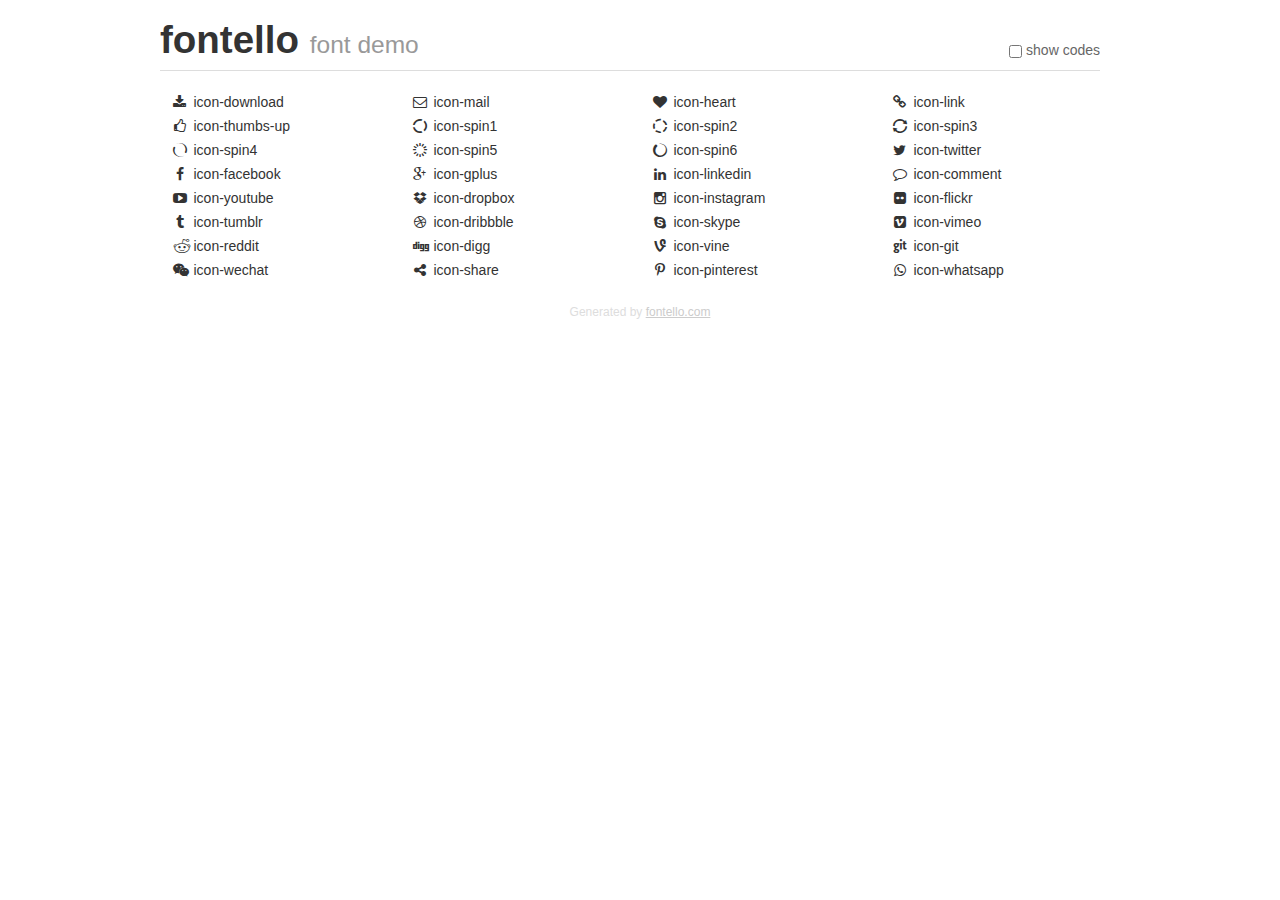
<file: assets/html5lightbox/icons/demo.html>
<!DOCTYPE html>
<html>
  <head><!--[if lt IE 9]><script language="javascript" type="text/javascript" src="//html5shim.googlecode.com/svn/trunk/html5.js"></script><![endif]-->
    <meta charset="UTF-8"><style>/*
 * Bootstrap v2.2.1
 *
 * Copyright 2012 Twitter, Inc
 * Licensed under the Apache License v2.0
 * http://www.apache.org/licenses/LICENSE-2.0
 *
 * Designed and built with all the love in the world @twitter by @mdo and @fat.
 */
.clearfix {
  *zoom: 1;
}
.clearfix:before,
.clearfix:after {
  display: table;
  content: "";
  line-height: 0;
}
.clearfix:after {
  clear: both;
}
html {
  font-size: 100%;
  -webkit-text-size-adjust: 100%;
  -ms-text-size-adjust: 100%;
}
a:focus {
  outline: thin dotted #333;
  outline: 5px auto -webkit-focus-ring-color;
  outline-offset: -2px;
}
a:hover,
a:active {
  outline: 0;
}
button,
input,
select,
textarea {
  margin: 0;
  font-size: 100%;
  vertical-align: middle;
}
button,
input {
  *overflow: visible;
  line-height: normal;
}
button::-moz-focus-inner,
input::-moz-focus-inner {
  padding: 0;
  border: 0;
}
body {
  margin: 0;
  font-family: "Helvetica Neue", Helvetica, Arial, sans-serif;
  font-size: 14px;
  line-height: 20px;
  color: #333;
  background-color: #fff;
}
a {
  color: #08c;
  text-decoration: none;
}
a:hover {
  color: #005580;
  text-decoration: underline;
}
.row {
  margin-left: -20px;
  *zoom: 1;
}
.row:before,
.row:after {
  display: table;
  content: "";
  line-height: 0;
}
.row:after {
  clear: both;
}
[class*="span"] {
  float: left;
  min-height: 1px;
  margin-left: 20px;
}
.container,
.navbar-static-top .container,
.navbar-fixed-top .container,
.navbar-fixed-bottom .container {
  width: 940px;
}
.span12 {
  width: 940px;
}
.span11 {
  width: 860px;
}
.span10 {
  width: 780px;
}
.span9 {
  width: 700px;
}
.span8 {
  width: 620px;
}
.span7 {
  width: 540px;
}
.span6 {
  width: 460px;
}
.span5 {
  width: 380px;
}
.span4 {
  width: 300px;
}
.span3 {
  width: 220px;
}
.span2 {
  width: 140px;
}
.span1 {
  width: 60px;
}
[class*="span"].pull-right,
.row-fluid [class*="span"].pull-right {
  float: right;
}
.container {
  margin-right: auto;
  margin-left: auto;
  *zoom: 1;
}
.container:before,
.container:after {
  display: table;
  content: "";
  line-height: 0;
}
.container:after {
  clear: both;
}
p {
  margin: 0 0 10px;
}
.lead {
  margin-bottom: 20px;
  font-size: 21px;
  font-weight: 200;
  line-height: 30px;
}
small {
  font-size: 85%;
}
h1 {
  margin: 10px 0;
  font-family: inherit;
  font-weight: bold;
  line-height: 20px;
  color: inherit;
  text-rendering: optimizelegibility;
}
h1 small {
  font-weight: normal;
  line-height: 1;
  color: #999;
}
h1 {
  line-height: 40px;
}
h1 {
  font-size: 38.5px;
}
h1 small {
  font-size: 24.5px;
}
body {
  margin-top: 90px;
}
.header {
  position: fixed;
  top: 0;
  left: 50%;
  margin-left: -480px;
  background-color: #fff;
  border-bottom: 1px solid #ddd;
  padding-top: 10px;
  z-index: 10;
}
.footer {
  color: #ddd;
  font-size: 12px;
  text-align: center;
  margin-top: 20px;
}
.footer a {
  color: #ccc;
  text-decoration: underline;
}
.the-icons {
  font-size: 14px;
  line-height: 24px;
}
.switch {
  position: absolute;
  right: 0;
  bottom: 10px;
  color: #666;
}
.switch input {
  margin-right: 0.3em;
}
.codesOn .i-name {
  display: none;
}
.codesOn .i-code {
  display: inline;
}
.i-code {
  display: none;
}
@font-face {
      font-family: 'fontello';
      src: url('./font/fontello.eot?11430976');
      src: url('./font/fontello.eot?11430976#iefix') format('embedded-opentype'),
           url('./font/fontello.woff?11430976') format('woff'),
           url('./font/fontello.ttf?11430976') format('truetype'),
           url('./font/fontello.svg?11430976#fontello') format('svg');
      font-weight: normal;
      font-style: normal;
    }
     
     
    .demo-icon
    {
      font-family: "fontello";
      font-style: normal;
      font-weight: normal;
      speak: none;
     
      display: inline-block;
      text-decoration: inherit;
      width: 1em;
      margin-right: .2em;
      text-align: center;
      /* opacity: .8; */
     
      /* For safety - reset parent styles, that can break glyph codes*/
      font-variant: normal;
      text-transform: none;
     
      /* fix buttons height, for twitter bootstrap */
      line-height: 1em;
     
      /* Animation center compensation - margins should be symmetric */
      /* remove if not needed */
      margin-left: .2em;
     
      /* You can be more comfortable with increased icons size */
      /* font-size: 120%; */
     
      /* Font smoothing. That was taken from TWBS */
      -webkit-font-smoothing: antialiased;
      -moz-osx-font-smoothing: grayscale;
     
      /* Uncomment for 3D effect */
      /* text-shadow: 1px 1px 1px rgba(127, 127, 127, 0.3); */
    }
     </style>
    <link rel="stylesheet" href="css/animation.css"><!--[if IE 7]><link rel="stylesheet" href="css/fontello-ie7.css"><![endif]-->
    <script>
      function toggleCodes(on) {
        var obj = document.getElementById('icons');
      
        if (on) {
          obj.className += ' codesOn';
        } else {
          obj.className = obj.className.replace(' codesOn', '');
        }
      }
      
    </script>
  </head>
  <body>
    <div class="container header">
      <h1>
        fontello
         <small>font demo</small>
      </h1>
      <label class="switch">
        <input type="checkbox" onclick="toggleCodes(this.checked)">show codes
      </label>
    </div>
    <div id="icons" class="container">
      <div class="row">
        <div title="Code: 0xe800" class="the-icons span3"><i class="demo-icon icon-download">&#xe800;</i> <span class="i-name">icon-download</span><span class="i-code">0xe800</span></div>
        <div title="Code: 0xe801" class="the-icons span3"><i class="demo-icon icon-mail">&#xe801;</i> <span class="i-name">icon-mail</span><span class="i-code">0xe801</span></div>
        <div title="Code: 0xe802" class="the-icons span3"><i class="demo-icon icon-heart">&#xe802;</i> <span class="i-name">icon-heart</span><span class="i-code">0xe802</span></div>
        <div title="Code: 0xe803" class="the-icons span3"><i class="demo-icon icon-link">&#xe803;</i> <span class="i-name">icon-link</span><span class="i-code">0xe803</span></div>
      </div>
      <div class="row">
        <div title="Code: 0xe804" class="the-icons span3"><i class="demo-icon icon-thumbs-up">&#xe804;</i> <span class="i-name">icon-thumbs-up</span><span class="i-code">0xe804</span></div>
        <div title="Code: 0xe830" class="the-icons span3"><i class="demo-icon icon-spin1 animate-spin">&#xe830;</i> <span class="i-name">icon-spin1</span><span class="i-code">0xe830</span></div>
        <div title="Code: 0xe831" class="the-icons span3"><i class="demo-icon icon-spin2 animate-spin">&#xe831;</i> <span class="i-name">icon-spin2</span><span class="i-code">0xe831</span></div>
        <div title="Code: 0xe832" class="the-icons span3"><i class="demo-icon icon-spin3 animate-spin">&#xe832;</i> <span class="i-name">icon-spin3</span><span class="i-code">0xe832</span></div>
      </div>
      <div class="row">
        <div title="Code: 0xe834" class="the-icons span3"><i class="demo-icon icon-spin4 animate-spin">&#xe834;</i> <span class="i-name">icon-spin4</span><span class="i-code">0xe834</span></div>
        <div title="Code: 0xe838" class="the-icons span3"><i class="demo-icon icon-spin5 animate-spin">&#xe838;</i> <span class="i-name">icon-spin5</span><span class="i-code">0xe838</span></div>
        <div title="Code: 0xe839" class="the-icons span3"><i class="demo-icon icon-spin6 animate-spin">&#xe839;</i> <span class="i-name">icon-spin6</span><span class="i-code">0xe839</span></div>
        <div title="Code: 0xf099" class="the-icons span3"><i class="demo-icon icon-twitter">&#xf099;</i> <span class="i-name">icon-twitter</span><span class="i-code">0xf099</span></div>
      </div>
      <div class="row">
        <div title="Code: 0xf09a" class="the-icons span3"><i class="demo-icon icon-facebook">&#xf09a;</i> <span class="i-name">icon-facebook</span><span class="i-code">0xf09a</span></div>
        <div title="Code: 0xf0d5" class="the-icons span3"><i class="demo-icon icon-gplus">&#xf0d5;</i> <span class="i-name">icon-gplus</span><span class="i-code">0xf0d5</span></div>
        <div title="Code: 0xf0e1" class="the-icons span3"><i class="demo-icon icon-linkedin">&#xf0e1;</i> <span class="i-name">icon-linkedin</span><span class="i-code">0xf0e1</span></div>
        <div title="Code: 0xf0e5" class="the-icons span3"><i class="demo-icon icon-comment">&#xf0e5;</i> <span class="i-name">icon-comment</span><span class="i-code">0xf0e5</span></div>
      </div>
      <div class="row">
        <div title="Code: 0xf16a" class="the-icons span3"><i class="demo-icon icon-youtube">&#xf16a;</i> <span class="i-name">icon-youtube</span><span class="i-code">0xf16a</span></div>
        <div title="Code: 0xf16b" class="the-icons span3"><i class="demo-icon icon-dropbox">&#xf16b;</i> <span class="i-name">icon-dropbox</span><span class="i-code">0xf16b</span></div>
        <div title="Code: 0xf16d" class="the-icons span3"><i class="demo-icon icon-instagram">&#xf16d;</i> <span class="i-name">icon-instagram</span><span class="i-code">0xf16d</span></div>
        <div title="Code: 0xf16e" class="the-icons span3"><i class="demo-icon icon-flickr">&#xf16e;</i> <span class="i-name">icon-flickr</span><span class="i-code">0xf16e</span></div>
      </div>
      <div class="row">
        <div title="Code: 0xf173" class="the-icons span3"><i class="demo-icon icon-tumblr">&#xf173;</i> <span class="i-name">icon-tumblr</span><span class="i-code">0xf173</span></div>
        <div title="Code: 0xf17d" class="the-icons span3"><i class="demo-icon icon-dribbble">&#xf17d;</i> <span class="i-name">icon-dribbble</span><span class="i-code">0xf17d</span></div>
        <div title="Code: 0xf17e" class="the-icons span3"><i class="demo-icon icon-skype">&#xf17e;</i> <span class="i-name">icon-skype</span><span class="i-code">0xf17e</span></div>
        <div title="Code: 0xf194" class="the-icons span3"><i class="demo-icon icon-vimeo">&#xf194;</i> <span class="i-name">icon-vimeo</span><span class="i-code">0xf194</span></div>
      </div>
      <div class="row">
        <div title="Code: 0xf1a1" class="the-icons span3"><i class="demo-icon icon-reddit">&#xf1a1;</i> <span class="i-name">icon-reddit</span><span class="i-code">0xf1a1</span></div>
        <div title="Code: 0xf1a6" class="the-icons span3"><i class="demo-icon icon-digg">&#xf1a6;</i> <span class="i-name">icon-digg</span><span class="i-code">0xf1a6</span></div>
        <div title="Code: 0xf1ca" class="the-icons span3"><i class="demo-icon icon-vine">&#xf1ca;</i> <span class="i-name">icon-vine</span><span class="i-code">0xf1ca</span></div>
        <div title="Code: 0xf1d3" class="the-icons span3"><i class="demo-icon icon-git">&#xf1d3;</i> <span class="i-name">icon-git</span><span class="i-code">0xf1d3</span></div>
      </div>
      <div class="row">
        <div title="Code: 0xf1d7" class="the-icons span3"><i class="demo-icon icon-wechat">&#xf1d7;</i> <span class="i-name">icon-wechat</span><span class="i-code">0xf1d7</span></div>
        <div title="Code: 0xf1e0" class="the-icons span3"><i class="demo-icon icon-share">&#xf1e0;</i> <span class="i-name">icon-share</span><span class="i-code">0xf1e0</span></div>
        <div title="Code: 0xf231" class="the-icons span3"><i class="demo-icon icon-pinterest">&#xf231;</i> <span class="i-name">icon-pinterest</span><span class="i-code">0xf231</span></div>
        <div title="Code: 0xf232" class="the-icons span3"><i class="demo-icon icon-whatsapp">&#xf232;</i> <span class="i-name">icon-whatsapp</span><span class="i-code">0xf232</span></div>
      </div>
    </div>
    <div class="container footer">Generated by <a href="http://fontello.com">fontello.com</a></div>
  </body>
</html>
</file>
<file: fonts/flaticon/flaticon.css>
/*
  	Flaticon icon font: Flaticon
  	Creation date: 12/02/2018 04:50
  	*/

@font-face {
  font-family: "Flaticon";
  src: url("./Flaticon.eot");
  src: url("./Flaticon.eot?#iefix") format("embedded-opentype"),
       url("./Flaticon.woff") format("woff"),
       url("./Flaticon.ttf") format("truetype"),
       url("./Flaticon.svg#Flaticon") format("svg");
  font-weight: normal;
  font-style: normal;
}

@media screen and (-webkit-min-device-pixel-ratio:0) {
  @font-face {
    font-family: "Flaticon";
    src: url("./Flaticon.svg#Flaticon") format("svg");
  }
}

[class^="flaticon-"]:before, [class*=" flaticon-"]:before,
[class^="flaticon-"]:after, [class*=" flaticon-"]:after {   
  font-family: Flaticon;
        font-size: 20px;
font-style: normal;
margin-left: 0px;
}

.flaticon-money-13:before { content: "\f100"; }
.flaticon-money-12:before { content: "\f101"; }
.flaticon-money-11:before { content: "\f102"; }
.flaticon-business:before { content: "\f103"; }
.flaticon-arrows-1:before { content: "\f104"; }
.flaticon-school:before { content: "\f105"; }
.flaticon-signs:before { content: "\f106"; }
.flaticon-arrow-pointing-down:before { content: "\f107"; }
.flaticon-arrow-up:before { content: "\f108"; }
.flaticon-clock:before { content: "\f109"; }
.flaticon-tool:before { content: "\f10a"; }
.flaticon-envelope:before { content: "\f10b"; }
.flaticon-pointer:before { content: "\f10c"; }
.flaticon-arrows:before { content: "\f10d"; }
.flaticon-social:before { content: "\f10e"; }
.flaticon-technology:before { content: "\f10f"; }
.flaticon-target:before { content: "\f110"; }
.flaticon-money-10:before { content: "\f111"; }
.flaticon-money-9:before { content: "\f112"; }
.flaticon-transport:before { content: "\f113"; }
.flaticon-note:before { content: "\f114"; }
.flaticon-money-8:before { content: "\f115"; }
.flaticon-money-7:before { content: "\f116"; }
.flaticon-money-6:before { content: "\f117"; }
.flaticon-money-5:before { content: "\f118"; }
.flaticon-money-4:before { content: "\f119"; }
.flaticon-money-3:before { content: "\f11a"; }
.flaticon-money-2:before { content: "\f11b"; }
.flaticon-people:before { content: "\f11c"; }
.flaticon-money-1:before { content: "\f11d"; }
.flaticon-shapes:before { content: "\f11e"; }
.flaticon-money:before { content: "\f11f"; }
.flaticon-security:before { content: "\f120"; }
</file>
<file: assets/html5lightbox/icons/css/fontello-ie7.css>
[class^="icon-"], [class*=" icon-"] {
  font-family: 'fontello';
  font-style: normal;
  font-weight: normal;
 
  /* fix buttons height */
  line-height: 1em;
 
  /* you can be more comfortable with increased icons size */
  /* font-size: 120%; */
}
 
.icon-download { *zoom: expression( this.runtimeStyle['zoom'] = '1', this.innerHTML = '&#xe800;&nbsp;'); }
.icon-mail { *zoom: expression( this.runtimeStyle['zoom'] = '1', this.innerHTML = '&#xe801;&nbsp;'); }
.icon-heart { *zoom: expression( this.runtimeStyle['zoom'] = '1', this.innerHTML = '&#xe802;&nbsp;'); }
.icon-link { *zoom: expression( this.runtimeStyle['zoom'] = '1', this.innerHTML = '&#xe803;&nbsp;'); }
.icon-thumbs-up { *zoom: expression( this.runtimeStyle['zoom'] = '1', this.innerHTML = '&#xe804;&nbsp;'); }
.icon-spin1 { *zoom: expression( this.runtimeStyle['zoom'] = '1', this.innerHTML = '&#xe830;&nbsp;'); }
.icon-spin2 { *zoom: expression( this.runtimeStyle['zoom'] = '1', this.innerHTML = '&#xe831;&nbsp;'); }
.icon-spin3 { *zoom: expression( this.runtimeStyle['zoom'] = '1', this.innerHTML = '&#xe832;&nbsp;'); }
.icon-spin4 { *zoom: expression( this.runtimeStyle['zoom'] = '1', this.innerHTML = '&#xe834;&nbsp;'); }
.icon-spin5 { *zoom: expression( this.runtimeStyle['zoom'] = '1', this.innerHTML = '&#xe838;&nbsp;'); }
.icon-spin6 { *zoom: expression( this.runtimeStyle['zoom'] = '1', this.innerHTML = '&#xe839;&nbsp;'); }
.icon-twitter { *zoom: expression( this.runtimeStyle['zoom'] = '1', this.innerHTML = '&#xf099;&nbsp;'); }
.icon-facebook { *zoom: expression( this.runtimeStyle['zoom'] = '1', this.innerHTML = '&#xf09a;&nbsp;'); }
.icon-gplus { *zoom: expression( this.runtimeStyle['zoom'] = '1', this.innerHTML = '&#xf0d5;&nbsp;'); }
.icon-linkedin { *zoom: expression( this.runtimeStyle['zoom'] = '1', this.innerHTML = '&#xf0e1;&nbsp;'); }
.icon-comment { *zoom: expression( this.runtimeStyle['zoom'] = '1', this.innerHTML = '&#xf0e5;&nbsp;'); }
.icon-youtube { *zoom: expression( this.runtimeStyle['zoom'] = '1', this.innerHTML = '&#xf16a;&nbsp;'); }
.icon-dropbox { *zoom: expression( this.runtimeStyle['zoom'] = '1', this.innerHTML = '&#xf16b;&nbsp;'); }
.icon-instagram { *zoom: expression( this.runtimeStyle['zoom'] = '1', this.innerHTML = '&#xf16d;&nbsp;'); }
.icon-flickr { *zoom: expression( this.runtimeStyle['zoom'] = '1', this.innerHTML = '&#xf16e;&nbsp;'); }
.icon-tumblr { *zoom: expression( this.runtimeStyle['zoom'] = '1', this.innerHTML = '&#xf173;&nbsp;'); }
.icon-dribbble { *zoom: expression( this.runtimeStyle['zoom'] = '1', this.innerHTML = '&#xf17d;&nbsp;'); }
.icon-skype { *zoom: expression( this.runtimeStyle['zoom'] = '1', this.innerHTML = '&#xf17e;&nbsp;'); }
.icon-vimeo { *zoom: expression( this.runtimeStyle['zoom'] = '1', this.innerHTML = '&#xf194;&nbsp;'); }
.icon-reddit { *zoom: expression( this.runtimeStyle['zoom'] = '1', this.innerHTML = '&#xf1a1;&nbsp;'); }
.icon-digg { *zoom: expression( this.runtimeStyle['zoom'] = '1', this.innerHTML = '&#xf1a6;&nbsp;'); }
.icon-vine { *zoom: expression( this.runtimeStyle['zoom'] = '1', this.innerHTML = '&#xf1ca;&nbsp;'); }
.icon-git { *zoom: expression( this.runtimeStyle['zoom'] = '1', this.innerHTML = '&#xf1d3;&nbsp;'); }
.icon-wechat { *zoom: expression( this.runtimeStyle['zoom'] = '1', this.innerHTML = '&#xf1d7;&nbsp;'); }
.icon-share { *zoom: expression( this.runtimeStyle['zoom'] = '1', this.innerHTML = '&#xf1e0;&nbsp;'); }
.icon-pinterest { *zoom: expression( this.runtimeStyle['zoom'] = '1', this.innerHTML = '&#xf231;&nbsp;'); }
.icon-whatsapp { *zoom: expression( this.runtimeStyle['zoom'] = '1', this.innerHTML = '&#xf232;&nbsp;'); }
</file>
<file: assets/html5lightbox/icons/css/animation.css>
/*
   Animation example, for spinners
*/
.animate-spin {
  -moz-animation: spin 2s infinite linear;
  -o-animation: spin 2s infinite linear;
  -webkit-animation: spin 2s infinite linear;
  animation: spin 2s infinite linear;
  display: inline-block;
}
@-moz-keyframes spin {
  0% {
    -moz-transform: rotate(0deg);
    -o-transform: rotate(0deg);
    -webkit-transform: rotate(0deg);
    transform: rotate(0deg);
  }

  100% {
    -moz-transform: rotate(359deg);
    -o-transform: rotate(359deg);
    -webkit-transform: rotate(359deg);
    transform: rotate(359deg);
  }
}
@-webkit-keyframes spin {
  0% {
    -moz-transform: rotate(0deg);
    -o-transform: rotate(0deg);
    -webkit-transform: rotate(0deg);
    transform: rotate(0deg);
  }

  100% {
    -moz-transform: rotate(359deg);
    -o-transform: rotate(359deg);
    -webkit-transform: rotate(359deg);
    transform: rotate(359deg);
  }
}
@-o-keyframes spin {
  0% {
    -moz-transform: rotate(0deg);
    -o-transform: rotate(0deg);
    -webkit-transform: rotate(0deg);
    transform: rotate(0deg);
  }

  100% {
    -moz-transform: rotate(359deg);
    -o-transform: rotate(359deg);
    -webkit-transform: rotate(359deg);
    transform: rotate(359deg);
  }
}
@-ms-keyframes spin {
  0% {
    -moz-transform: rotate(0deg);
    -o-transform: rotate(0deg);
    -webkit-transform: rotate(0deg);
    transform: rotate(0deg);
  }

  100% {
    -moz-transform: rotate(359deg);
    -o-transform: rotate(359deg);
    -webkit-transform: rotate(359deg);
    transform: rotate(359deg);
  }
}
@keyframes spin {
  0% {
    -moz-transform: rotate(0deg);
    -o-transform: rotate(0deg);
    -webkit-transform: rotate(0deg);
    transform: rotate(0deg);
  }

  100% {
    -moz-transform: rotate(359deg);
    -o-transform: rotate(359deg);
    -webkit-transform: rotate(359deg);
    transform: rotate(359deg);
  }
}
</file>
